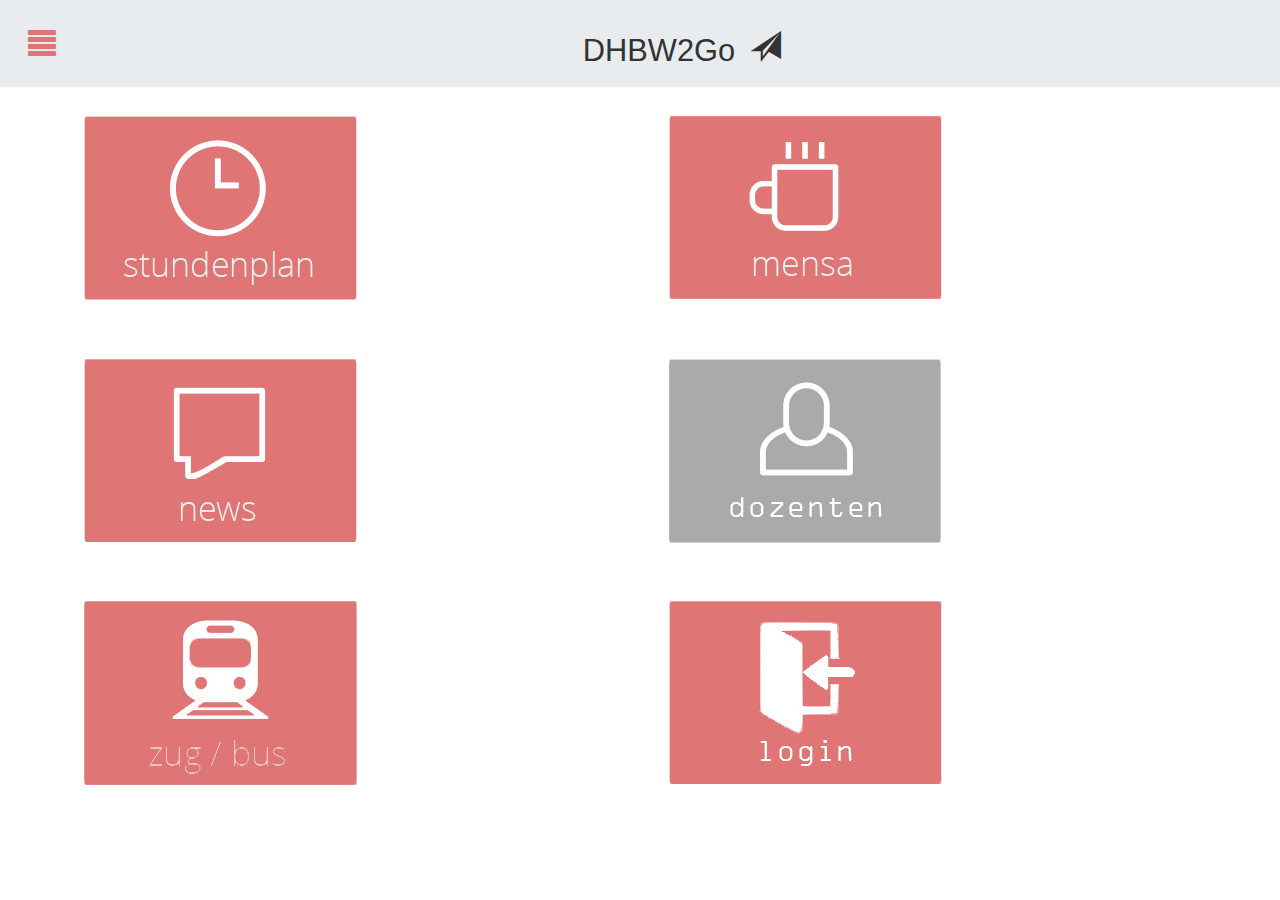
<file: index.html>
<!DOCTYPE HTML>
<html>
<head>
<meta charset="utf-8" />
<meta name="format-detection" content="telephone=no" />
<!-- WARNING: for iOS 7, remove the width=device-width and height=device-height attributes. See https://issues.apache.org/jira/browse/CB-4323 -->
<meta name="viewport" content="user-scalable=no, initial-scale=1, maximum-scale=1, minimum-scale=1, target-densitydpi=device-dpi" />
<!-- Unser Stylesheet -->
<link rel="stylesheet" type="text/css" href="css/style.css" />
<!-- Bootstrap CSS, teils modifiziert -->
<link href="bootstrap/css/bootstrap.min.css" rel="stylesheet">
<link href="bootstrap/css/bootstrap-responsive.css" rel="stylesheet">
<!-- Cordova Framework -->
<script type="text/javascript" src="js/cordova.js"></script>
<!-- JQuery Framework -->
<script type="text/javascript" src="http://ajax.googleapis.com/ajax/libs/jquery/1.8.2/jquery.min.js"></script>
<!-- Datenbank-Framework -->
<script src="js/parse-1.1.2.min.js"></script>
<!-- Unser eigenes JavaScript -->
<script src="js/index.js"></script>
<!-- PUSH MENU Dateien -->
<link rel="stylesheet" type="text/css" href="push/css/component.css" />
<script src="push/js/modernizr.custom.js"></script>
<title>DHBW2Go</title>
</head>
<!-- User eingeloggt? Wenn nein, zeige "Login required" Felder und ein Login-Icon. Wenn ja, erlaube Zugang und zeige Profil Icon -->
<body onload="inoutauto()">
<!--- PUSH  -->
<div class="cbp-spmenu-push">
  <nav class="cbp-spmenu cbp-spmenu-vertical cbp-spmenu-left" id="cbp-spmenu-s1">
    <h3>
      <button id="hideLeftPush"><span class="glyphicon glyphicon-align-justify"></span></button>
      Sidebar</h3>
    <a href="index.html">Home</a> <a href="calender.html">Studenplan</a> <a href="mensa.html">Mensa</a> <a href="news.html">News</a> <a href="dozenten.html">Dozenten</a> <a onclick="window.open('http://mobile.bahn.de/bin/mobil/query.exe/dox?country=DEU&rt=1&use_realtime_filter=1&webview=&searchMode=NORMAL&sotRequest=1', '_blank', 'location=yes');">Zug/Bus</a></nav>
  <div id="container">
    <div class="main">
      <section>
        <button id="showLeftPush"><span class="glyphicon glyphicon-align-justify"></span></button>
        <p class="dhlabel">DHBW2Go<span style="padding-left:15px" class="glyphicon glyphicon-send"></span></p>
      </section>
    </div>
  </div>
</div>
</div>
<script src="push/js/hammer.js"></script> 
<script src="push/js/classie.js"></script> 
<!--- PUSH  ENDE  -->
<div class="container">
  <article id="metroNav">
    <div class="line">
      <div class="left"><a href="calender.html"><img class="metroImg" src="img/stundenplan.jpg" alt="Stundenplan"/></a></div>
      <div class="right"><a href="mensa.html"><img class="metroImg" src="img/mensa.jpg" alt="Mensa"/></a></div>
    </div>
    <div class="line">
      <div class="left"><a href="news.html"><img class="metroImg" src="img/news.jpg" alt="News"/></a></div>
      <div class="right"><a class="loginr" onclick="alert('Login reguired')" href=""><img id="dozenten" class="metroImg" src="img/dozentenLog.jpg" alt="Dozent"/></a></div>
    </div>
    <div class="line">
    <!-- In APP Browser für die DB App -->
      <div class="left"><a onclick="window.open('http://mobile.bahn.de/bin/mobil/query.exe/dox?country=DEU&rt=1&use_realtime_filter=1&webview=&searchMode=NORMAL&sotRequest=1', '_blank', 'location=yes');"><img class="metroImg" src="img/zug.jpg" alt="Dozent"/></a></div>
      <div class="right"><a id="ina" href=""><img id="in" class="metroImg" src="img/login.jpg" alt="Logout"/></a></div>
    </div>
  </article>
</div>
</body>
</html>
</file>
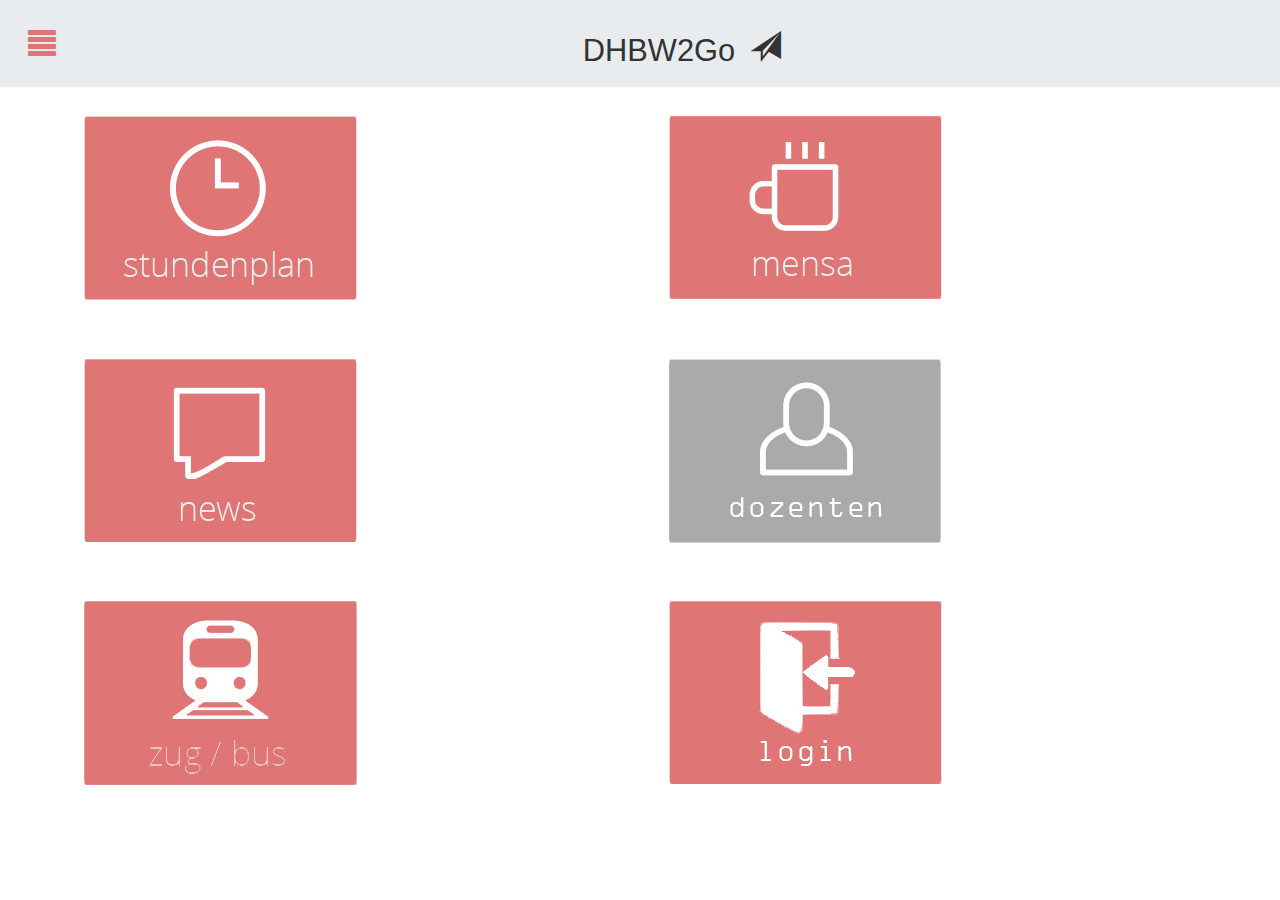
<file: www/index.html>
<!DOCTYPE HTML> 
<html> 
    <head>
        <meta charset="utf-8" />
        <meta name="format-detection" content="telephone=no" />
        <!-- WARNING: for iOS 7, remove the width=device-width and height=device-height attributes. See https://issues.apache.org/jira/browse/CB-4323 -->
        <meta name="viewport" content="user-scalable=no, initial-scale=1, maximum-scale=1, minimum-scale=1, target-densitydpi=device-dpi" />
        <link rel="stylesheet" type="text/css" href="css/style.css" />
    	<link href="bootstrap/css/bootstrap.min.css" rel="stylesheet">
		<link href="bootstrap/css/bootstrap-responsive.css" rel="stylesheet">
    	
    	<script type="text/javascript" src="js/cordova.js"></script>
    	<script type="text/javascript" src="http://ajax.googleapis.com/ajax/libs/jquery/1.8.2/jquery.min.js"></script>
    	<script src="js/parse-1.1.2.min.js"></script>
    	<script src="js/index.js"></script>
        
<link rel="stylesheet" type="text/css" href="push/css/component.css" />
<script src="push/js/modernizr.custom.js"></script>
        <title>DHBW2Go</title>
    </head>
    <body onload="inoutauto()">
       <!--- PUSH  -->
<div class="cbp-spmenu-push">
   <nav class="cbp-spmenu cbp-spmenu-vertical cbp-spmenu-left" id="cbp-spmenu-s1">
    <h3>
      <button id="hideLeftPush"><span class="glyphicon glyphicon-align-justify"></span></button>
      Sidebar</h3>
    <a href="index.html">Home</a> <a href="calender.html">Studenplan</a> <a href="mensa.html">Mensa</a> <a href="news.html">News</a> <a href="dozenten.html">Dozenten</a> <a onclick="window.open('http://mobile.bahn.de/bin/mobil/query.exe/dox?country=DEU&rt=1&use_realtime_filter=1&webview=&searchMode=NORMAL&sotRequest=1', '_blank', 'location=yes');">Zug/Bus</a></nav>
  <div id="container">
    <div class="main">
      <section>
        <button id="showLeftPush"><span class="glyphicon glyphicon-align-justify"></span></button>
        <p class="dhlabel">DHBW2Go<span style="padding-left:15px" class="glyphicon glyphicon-send"></span></p>
      </section>
    </div>
  </div>
</div>
</div>
<script src="push/js/hammer.js"></script> 
<script src="push/js/classie.js"></script> 
<!--- PUSH  ENDE  -->
	<div class="container">	
		<article id="metroNav">
		<div class="line">
			<div class="left"><a href="calender.html"><img class="metroImg" src="img/stundenplan.jpg" alt="Stundenplan"/></a></div>
			<div class="right"><a href="mensa.html"><img class="metroImg" src="img/mensa.jpg" alt="Mensa"/></a></div>
		</div>
		<div class="line">
			<div class="left"><a href="news.html"><img class="metroImg" src="img/news.jpg" alt="News"/></a></div>
			<div class="right"><a class="loginr" onclick="alert('Login reguired')" href=""><img id="dozenten" class="metroImg" src="img/dozentenLog.jpg" alt="Dozent"/></a></div>           
		</div>
		<div class="line">
         <div class="left"><a onclick="window.open('http://mobile.bahn.de/bin/mobil/query.exe/dox?country=DEU&rt=1&use_realtime_filter=1&webview=&searchMode=NORMAL&sotRequest=1', '_blank', 'location=yes');"><img class="metroImg" src="img/zug.jpg" alt="Dozent"/></a></div>		
			<div class="right"><a id="ina" href=""><img id="in" class="metroImg" src="img/login.jpg" alt="Logout"/></a></div>
		</div>
		</article>
	</div>
</body> 
</html>
</file>
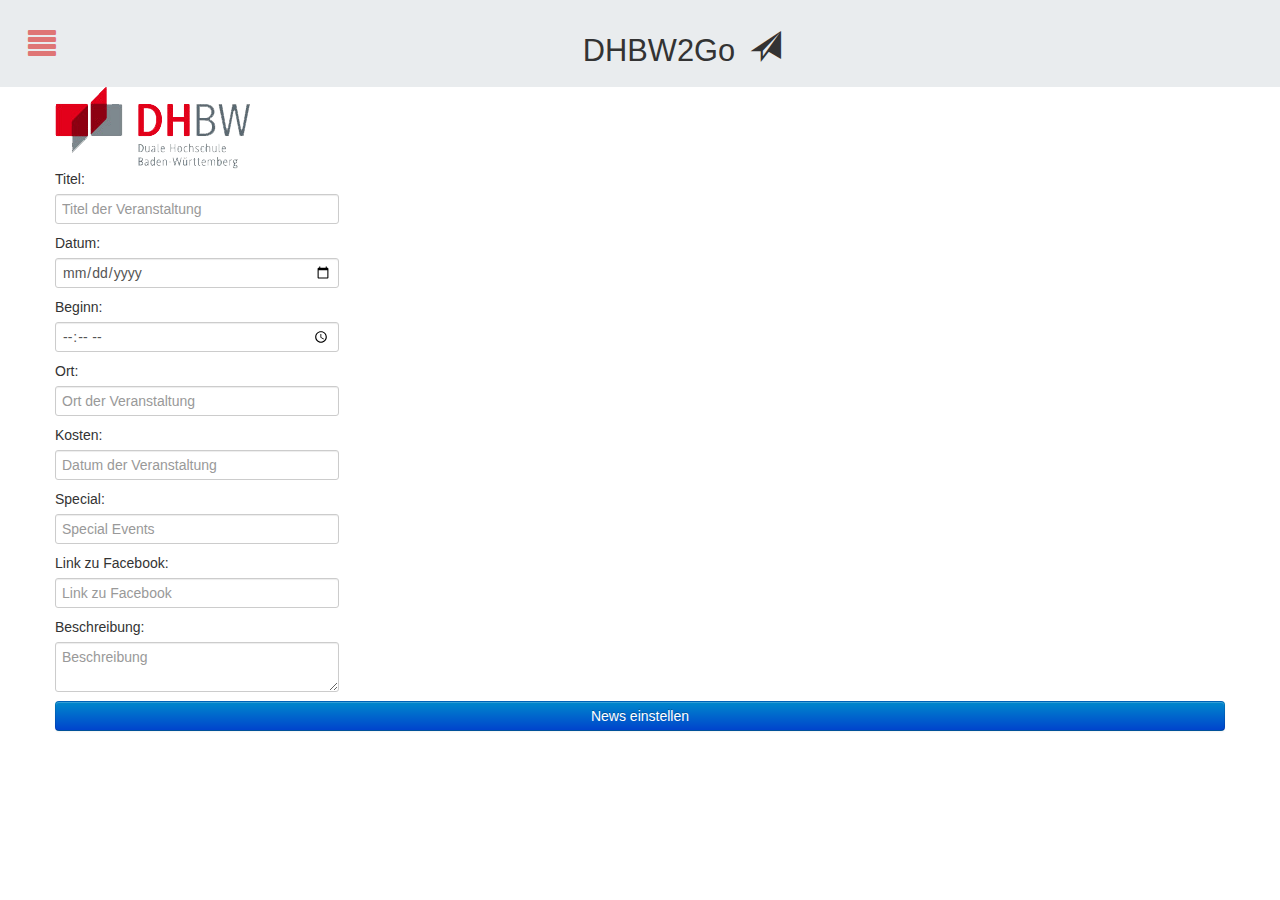
<file: addNews.html>
<!DOCTYPE html>
<html>
<head>
<meta charset="utf-8" />
<meta name="format-detection" content="telephone=no" />
<meta name="viewport" content="user-scalable=no, initial-scale=1, maximum-scale=1, minimum-scale=1, target-densitydpi=device-dpi" />
<link rel="stylesheet" type="text/css" href="css/style.css" />
<link href="bootstrap/css/bootstrap.min.css" rel="stylesheet">
<link href="bootstrap/css/bootstrap-responsive.css" rel="stylesheet">
<script type="text/javascript" src="js/cordova.js"></script>
<script type="text/javascript" src="http://ajax.googleapis.com/ajax/libs/jquery/1.8.2/jquery.min.js"></script>
<script src="js/parse-1.1.2.min.js"></script>
<script src="js/index.js"></script>
<link rel="stylesheet" type="text/css" href="push/css/component.css" />
<script src="push/js/modernizr.custom.js"></script>
<title>DHBW2Go</title>
</head>
<body>
<!--- PUSH  -->
<div class="cbp-spmenu-push">
  <nav class="cbp-spmenu cbp-spmenu-vertical cbp-spmenu-left" id="cbp-spmenu-s1">
    <h3>
      <button id="hideLeftPush"><span class="glyphicon glyphicon-align-justify"></span></button>
      Sidebar</h3>
    <a href="index.html">Home</a> <a href="calender.html">Studenplan</a> <a href="mensa.html">Mensa</a> <a href="news.html">News</a> <a href="dozenten.html">Dozenten</a> <a onclick="window.open('http://mobile.bahn.de/bin/mobil/query.exe/dox?country=DEU&rt=1&use_realtime_filter=1&webview=&searchMode=NORMAL&sotRequest=1', '_blank', 'location=yes');">Zug/Bus</a></nav>
  <div id="container">
    <div class="main">
      <section>
        <button id="showLeftPush"><span class="glyphicon glyphicon-align-justify"></span></button>
        <p class="dhlabel">DHBW2Go<span style="padding-left:15px" class="glyphicon glyphicon-send"></span></p>
      </section>
    </div>
  </div>
</div>
</div>
<script src="push/js/hammer.js"></script> 
<script src="push/js/classie.js"></script> 
<!--- PUSH  ENDE  -->
<div class="container"> <img src="img/dhbwlogo.png" title="DHBWLogo">
  <form id="newsForm">
    <label for="header">Titel:</label>
    <input type="text" id="header" class="input-xlarge" placeholder="Titel der Veranstaltung">
    <label for="date">Datum:</label>
    <input type="date" id="date" class="input-xlarge" placeholder="Datum der Veranstaltung">
    <label for="uhr">Beginn:</label>
    <input type="time" id="uhr" class="input-xlarge" placeholder="Beginn der Veranstaltung">
    <label for="ort">Ort:</label>
    <input type="text" id="ort" class="input-xlarge" placeholder="Ort der Veranstaltung">
    <label for="price">Kosten:</label>
    <input type="text" id="price" class="input-xlarge" placeholder="Datum der Veranstaltung">
    <label for="special">Special:</label>
    <input type="text" id="special" class="input-xlarge" placeholder="Special Events">
    <label for="linktofb">Link zu Facebook:</label>
    <input type="text" id="linktofb" class="input-xlarge" placeholder="Link zu Facebook">
    <label for="beschreibung">Beschreibung:</label>
    <textarea type="text" id="beschreibung" class="input-xlarge" placeholder="Beschreibung"></textarea>
    <input type="submit" class="btn btn-block btn-primary" value="News einstellen" id="newsBtn">
  </form>
</div>
<script src="bootstrap/js/bootstrap.min.js"></script>
</body>
</html>
</file>
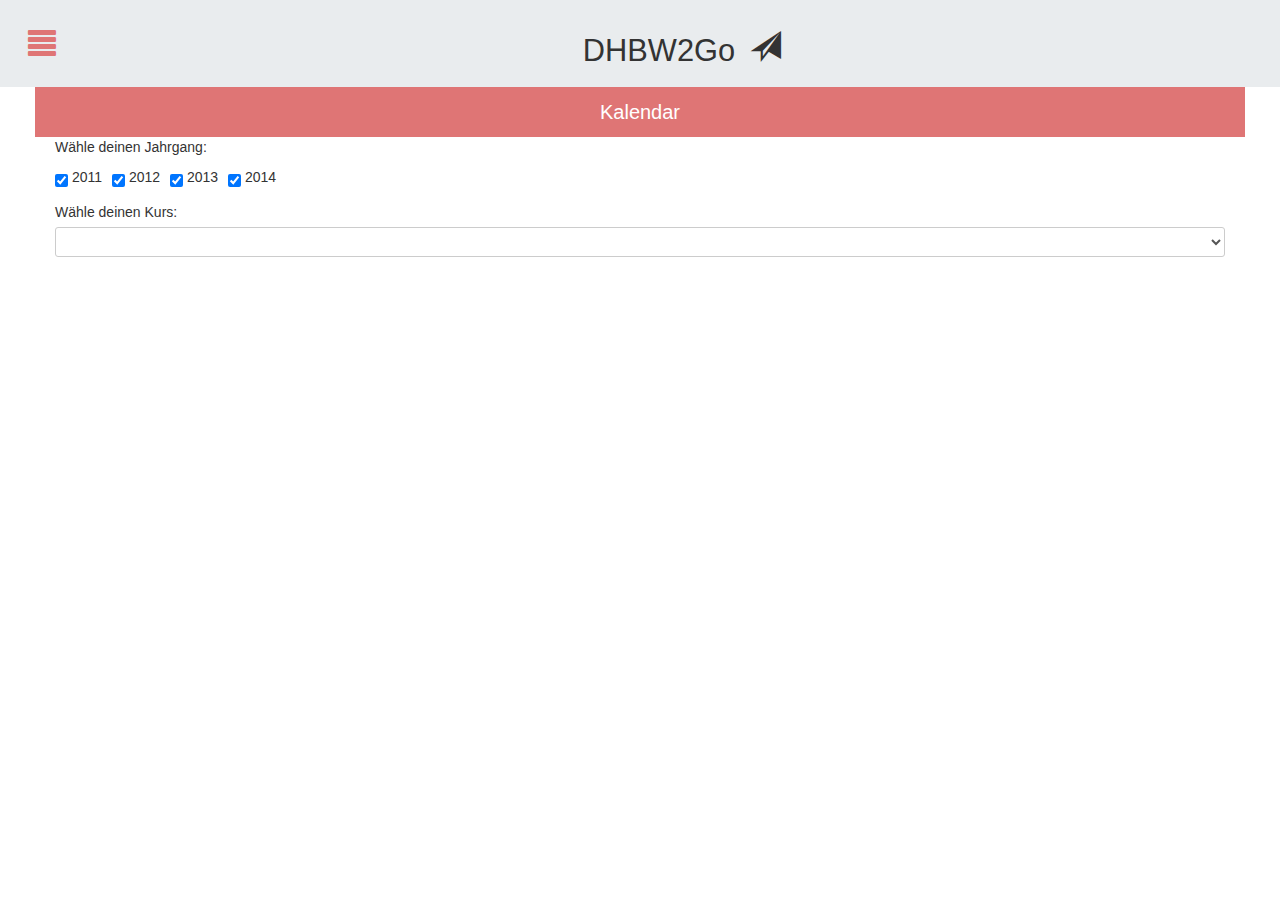
<file: calender.html>
<!DOCTYPE html>
<html>
<head>
<meta charset="utf-8" />
<meta name="format-detection" content="telephone=no" />
<!-- WARNING: for iOS 7, remove the width=device-width and height=device-height attributes. See https://issues.apache.org/jira/browse/CB-4323 -->
<meta name="viewport" content="user-scalable=no, initial-scale=1, maximum-scale=1, minimum-scale=1, target-densitydpi=device-dpi" />
<link rel="stylesheet" type="text/css" href="css/style.css" />
<link href="bootstrap/css/bootstrap.min.css" rel="stylesheet">
<link href="bootstrap/css/bootstrap-responsive.css" rel="stylesheet">
<script type="text/javascript" src="http://ajax.googleapis.com/ajax/libs/jquery/1.8.2/jquery.min.js"></script>
<script src="js/jquery.icalendar.js"></script>
<script src="js/parse-1.1.2.min.js"></script>
<script src="js/index.js"></script>
<script type="text/javascript" src="js/cordova.js"></script>
<script type="text/javascript" src="js/splash.js"></script>
<link rel="stylesheet" type="text/css" href="push/css/component.css" />
<script src="push/js/modernizr.custom.js"></script>
<title>DHBW2Go</title>
</head>
<!-- Lade direkt den zu letzt angesehen Kalender -->
<body onload="getCal()">
<!--- PUSH  -->
<div class="cbp-spmenu-push">
  <nav class="cbp-spmenu cbp-spmenu-vertical cbp-spmenu-left" id="cbp-spmenu-s1">
    <h3>
      <button id="hideLeftPush"><span class="glyphicon glyphicon-align-justify"></span></button>
      Sidebar</h3>
    <a href="index.html">Home</a> <a href="calender.html">Studenplan</a> <a href="mensa.html">Mensa</a> <a href="news.html">News</a> <a href="dozenten.html">Dozenten</a> <a onclick="window.open('http://mobile.bahn.de/bin/mobil/query.exe/dox?country=DEU&rt=1&use_realtime_filter=1&webview=&searchMode=NORMAL&sotRequest=1', '_blank', 'location=yes');">Zug/Bus</a></nav>
  <div id="container">
    <div class="main">
      <section>
        <button id="showLeftPush"><span class="glyphicon glyphicon-align-justify"></span></button>
        <p class="dhlabel">DHBW2Go<span style="padding-left:15px" class="glyphicon glyphicon-send"></span></p>
      </section>
    </div>
  </div>
</div>
</div>
<script src="push/js/hammer.js"></script> 
<script src="push/js/classie.js"></script> 
<!--- PUSH  ENDE  -->

<div class="container"> 
  <!-- divout dient zum Einlesen des Kalenders - wird aber nur als Platzhalter verwendet, daher auch nicht angezeigt -->
  <div id="divout" style="display:none"></div>
  <div id="calH">Kalendar</div>
  <div>
    <p>Wähle deinen Jahrgang:</p>
    <label class="JCheckBox">
      <input id="11" class="selCal" type="checkbox" onclick="showSelectCal(1)" value="11" checked>
      2011 </label>
    <label class="JCheckBox">
      <input id="12" class="selCal" type="checkbox" onclick="showSelectCal(1)" value="12" checked>
      2012 </label>
    <label class="JCheckBox">
      <input id="13" class="selCal" type="checkbox" onclick="showSelectCal(1)" value="13" checked>
      2013 </label>
    <label class="JCheckBox">
      <input id="14" class="selCal" type="checkbox" onclick="showSelectCal(1)" value="14" checked>
      2014 </label>
    <p style="clear:both"></p>
    <label for="kurs">Wähle deinen Kurs:</label>
    <select name="x" id="kurs" class="span12">
    </select>
    <br>
    <br>
    <br>
  </div>
  <div id="calInhalt">
    <div id="showMonth"></div>
    <div id="CalConent">
      <div id="Jan" class="CalConents"></div>
      <div id="Feb" class="CalConents"></div>
      <div id="Mar" class="CalConents"></div>
      <div id="Apr" class="CalConents"></div>
      <div id="May" class="CalConents"></div>
      <div id="Jun" class="CalConents"></div>
      <div id="Jul" class="CalConents"></div>
      <div id="Aug" class="CalConents"></div>
      <div id="Sep" class="CalConents"></div>
      <div id="Oct" class="CalConents"></div>
      <div id="Nov" class="CalConents"></div>
      <div id="Dec" class="CalConents"></div>
    </div>
    <div id="cal-footer">
    <!-- Mögliche Monate zur Auswahl, nur die werde angezeigt, die Events beinhalten -->
      <div id="calNav" class="span12">
        <input class="chooseMonth btn sample btn-lg btn-sample" id="M0" type="button" onclick="showCal('Jan','0');" class="btn sample btn-lg btn-sample" value="Januar">
        </input>
        <input class="chooseMonth btn sample btn-lg btn-sample" id="M1" type="button" onclick="showCal('Feb','1');" class="btn sample btn-lg btn-sample" value="Februar">
        </input>
        <input class="chooseMonth btn sample btn-lg btn-sample" id="M2" type="button" onclick="showCal('Mar','2');" class="btn sample btn-lg btn-sample" value="M&auml;rz">
        </input>
        <input class="chooseMonth btn sample btn-lg btn-sample" id="M3" type="button" onclick="showCal('Apr','3');" class="btn sample btn-lg btn-sample" value="April">
        </input>
        <input class="chooseMonth btn sample btn-lg btn-sample" id="M4" type="button" onclick="showCal('May','4');" class="btn sample btn-lg btn-sample" value="Mai">
        </input>
        <input class="chooseMonth btn sample btn-lg btn-sample" id="M5" type="button" onclick="showCal('Jun','5');" class="btn sample btn-lg btn-sample" value="Juni">
        </input>
        <input class="chooseMonth btn sample btn-lg btn-sample" id="M6" type="button" onclick="showCal('Jul','6');" class="btn sample btn-lg btn-sample" value="Juli">
        </input>
        <input class="chooseMonth btn sample btn-lg btn-sample" id="M7" type="button" onclick="showCal('Aug','7');" class="btn sample btn-lg btn-sample" value="August">
        </input>
        <input class="chooseMonth btn sample btn-lg btn-sample" id="M8" type="button" onclick="showCal('Sep','8');" class="btn sample btn-lg btn-sample" value="September">
        </input>
        <input class="chooseMonth btn sample btn-lg btn-sample" id="M9" type="button" onclick="showCal('Oct','9');" class="btn sample btn-lg btn-sample" value="Oktober">
        </input>
        <input class="chooseMonth btn sample btn-lg btn-sample" id="M10" type="button" onclick="showCal('Nov','10');" class="btn sample btn-lg btn-sample" value="November">
        </input>
        <input class="chooseMonth btn sample btn-lg btn-sample" id="M11" type="button" onclick="showCal('Dec','11');" class="btn sample btn-lg btn-sample" value="Dezember">
        </input>
        <label>
          <input id="vte" type="checkbox" />
          vergangene Termine einblenden</label>
      </div>
    </div>
    <script>

var sel = document.getElementById('kurs');

sel.onchange = function(){
	var kal = $("#kurs option:selected").val();
	choosedCal(kal);
	saveCal(kal);
}


$("#vte").on("change",function(){
	var x;
	if(this.checked){
		x = "block";
	}
	else{
		x = "none";	
	}
	var divs = document.getElementsByClassName('event');
	for(var j = 0; j <divs.length; j++){
		if(divs[j].getAttribute("value") == "nv"){
			divs[j].style.display = x;	
		}
	}
	
	
});
		  /*
		  var startDate = new Date("September 24, 2014 13:00:00");
		  var endDate = new Date("September 24, 2014 14:30:00");
		  var title = "My nice event";
		  var location = "";
		  var notes = "Some notes about this event.";
		  var success = function(message) { alert("Success: " + JSON.stringify(message)); };
		  var error = function(message) { alert("Error: " + message); };
		
		  window.plugins.calendar.createEvent(title,"",notes,startDate,endDate,success,error);
		*/

		</script> 
  </div>
</div>
<script src="bootstrap/js/bootstrap.min.js"></script>
</div>
</body>
</html>
</file>
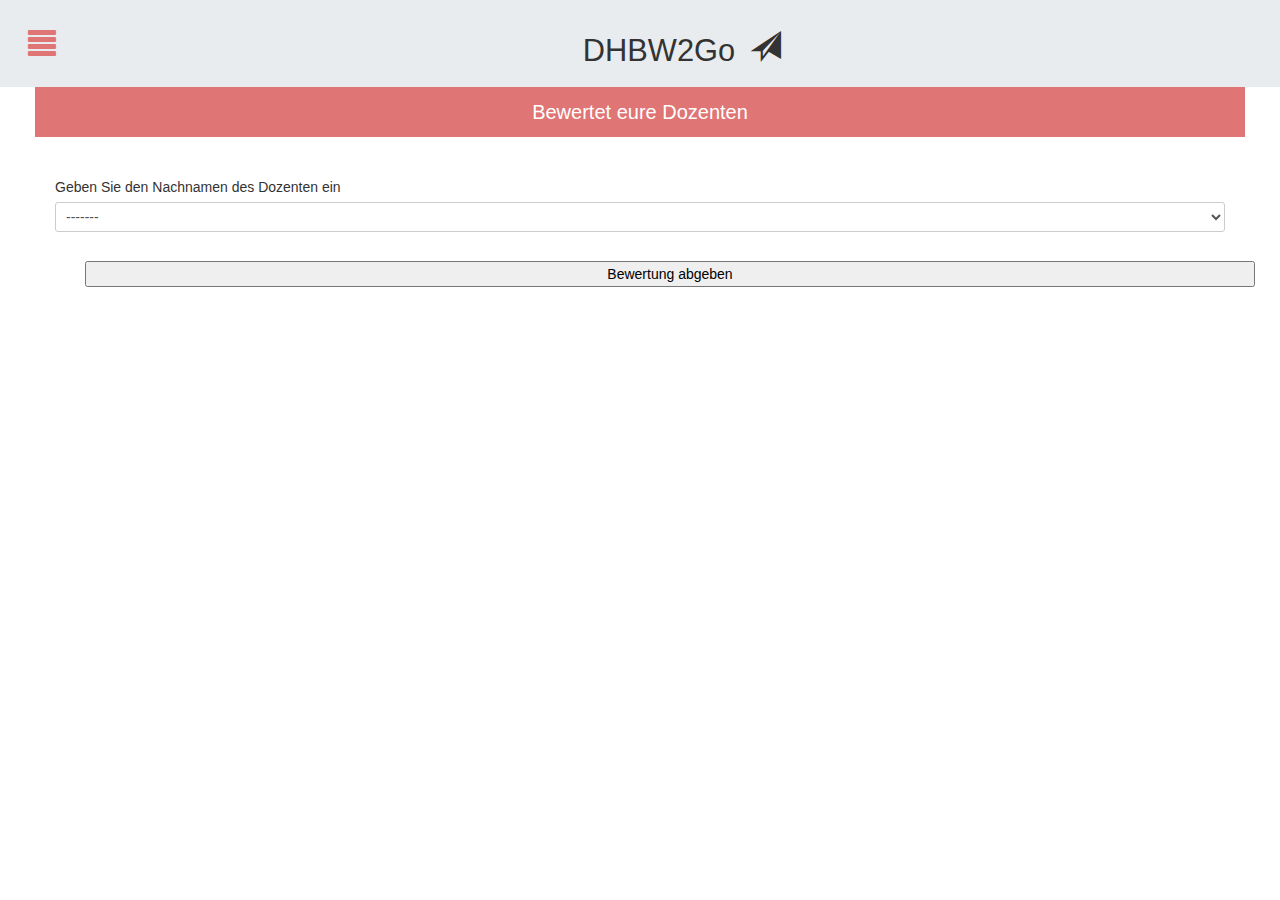
<file: dozenten.html>
<!DOCTYPE HTML>
<html>
<head>
<meta charset="utf-8" />
<meta name="format-detection" content="telephone=no" />
<!-- WARNING: for iOS 7, remove the width=device-width and height=device-height attributes. See https://issues.apache.org/jira/browse/CB-4323 -->
<meta name="viewport" content="user-scalable=no, initial-scale=1, maximum-scale=1, minimum-scale=1, target-densitydpi=device-dpi" />
<link rel="stylesheet" type="text/css" href="css/style.css" />
<link href="bootstrap/css/bootstrap.min.css" rel="stylesheet">
<link href="bootstrap/css/bootstrap-responsive.css" rel="stylesheet">
<script type="text/javascript" src="js/cordova.js"></script>
<script type="text/javascript" src="http://ajax.googleapis.com/ajax/libs/jquery/1.8.2/jquery.min.js"></script>
<script src="js/parse-1.1.2.min.js"></script>
<script src="js/index.js"></script>
<link rel="stylesheet" type="text/css" href="push/css/component.css" />
<script src="push/js/modernizr.custom.js"></script>
<title>DHBW2Go</title>
</head>
<body>
<!--- Sidebar Menu -->
<div class="cbp-spmenu-push">
  <nav class="cbp-spmenu cbp-spmenu-vertical cbp-spmenu-left" id="cbp-spmenu-s1">
    <h3>
      <button id="hideLeftPush"><span class="glyphicon glyphicon-align-justify"></span></button>
      Sidebar</h3>
    <a href="index.html">Home</a> <a href="calender.html">Studenplan</a> <a href="mensa.html">Mensa</a> <a href="news.html">News</a> <a href="dozenten.html">Dozenten</a> <a onclick="window.open('http://mobile.bahn.de/bin/mobil/query.exe/dox?country=DEU&rt=1&use_realtime_filter=1&webview=&searchMode=NORMAL&sotRequest=1', '_blank', 'location=yes');">Zug/Bus</a></nav>
  <div id="container">
    <div class="main">
      <section>
        <button id="showLeftPush"><span class="glyphicon glyphicon-align-justify"></span></button>
        <p class="dhlabel">DHBW2Go<span style="padding-left:15px" class="glyphicon glyphicon-send"></span></p>
      </section>
    </div>
  </div>
</div>
</div>
<script src="push/js/hammer.js"></script> 
<script src="push/js/classie.js"></script> 
<!--- PUSH  ENDE  -->
<div class="container">
  <div id="calH">Bewertet eure Dozenten</div>
  <br>
  <br>
  <div id="jquery-live-search-example">
    <form method="post" action="/search/">
      <p>
        <label>Geben Sie den Nachnamen des Dozenten ein</label>
        <select class="myselect span12" id="dozentenSelect">
        </select>
    </form>
  </div>
  <button class="span12" onclick="showNewRate()" value="Bewertung abgeben">Bewertung abgeben</button>
  <br>
  <br>
  <!-- Platzhalter, in den die Inhalte der Bewertung gelegt werden -->
  <div id="showRate"> </div>
  <!-- Um eine neue Bewertung anzulegen, wird aber standardmäßig ausgeblendet und kann eingeblendet werden -->
  <div id="addNew" style="display:none">
    <label for="Nachname">Nachname: </label>
    <input class="span12" type="text" name="Nachname" id="name" />
    <label for="Fach">Fach: </label>
    <label>Wählen Sie den Kurs des Dozenten an</label>
    <select class="myselect span12" id="kurseSelect">
    </select>
    <input type="text" class="span7" id="newKurseSelect" style="display:none; float:left" default="neuen Kurs anlegen" />
    <button class="span4" id="newKurseSelectBut" onclick="newKurse()" style="display:none;float:right" onclick="" value="Kurs anlegen">
    Kurs anlegen
    </button>
    <br>
    <br>
    <label for="Note">erhaltene Note: </label>
    <input class="span12" type="text" name="Note" id="note" />
    <!--<label for="Fairness">Fairness: </label>
    <input class="span12" type="text" name="Fairness" id="fair" />
    <label for="Kompetenz">Kompetenz: </label>
    <input class="span12" type="text" name="Kompetenz" id="fair" />
    <label for="Unterricht">Unterricht/Betreuung: </label>
    <input class="span12" type="text" name="Unterricht" id="unterricht" />
    <label for="Bemerkung">Bemerkung: </label>
    <textarea class="span12" type="text" name="Bemerkung" id="kommentar" ></textarea>-->
    <label for="gesamtbewertung">Gesamtbewertung: </label>
    <div id="Gesamtbewertung"> <span id="star1" class="bstar glyphicon glyphicon-star-empty" onClick="starover(1)" ></span> <span id="star2" class="bstar glyphicon glyphicon-star-empty" onClick="starover(2)" ></span> <span id="star3" class="bstar glyphicon glyphicon-star-empty" onClick="starover(3)" ></span> <span id="star4" class="bstar glyphicon glyphicon-star-empty" onClick="starover(4)" ></span> <span id="star5" class="bstar glyphicon glyphicon-star-empty" onClick="starover(5)" ></span> </div>
    <br>
    <br>
    <button class="span12" onclick="addBew()" value="Absenden">Absenden</button>
  </div>
  <script>
  	var kurse = new Array();
	var ph = 0;
	var dozk = new Array();
	var option = document.createElement("option");
	option.text = "-------";
	option.value = "nothing";
    document.getElementById("dozentenSelect").appendChild(option);
	
 	var dozenten = Parse.Object.extend("Dozenten");
	var query = new Parse.Query(dozenten);
	
	
	query.find({
 	success: function(results) {
    	for (var i = 0; i < results.length; i++) {
			var object = results[i];
			var val = object.get('Nachname');
			var option = document.createElement("option");
			option.text = val;
			option.value = object.id;
      		document.getElementById("dozentenSelect").appendChild(option);
    	}
  	},
  	error: function(error) {
  	}
	});
	$(document).ready(function() {	
		$("#dozentenSelect").change(function(){getDozB()});	
		
		
		
});
// Wenn etwas eingegeben wurde, überprüfe auf Richtigkeit	
	$('#note').change(function(){
		var grade = $('#note').val();
		if(	grade >= 1 && grade <= 5){
		}
		else{ alert("Bitte geben Sie eine realistische Note(1-5) ein.");}
	});
	$("#kurseSelect").change(function(){
		if($("#kurseSelect :selected").val() == "add"){
			document.getElementById('newKurseSelect').style.display = "block";
			document.getElementById('newKurseSelectBut').style.display = "block";	
		}
	});
		$("#kurseSelect").click(function(){
		if($("#kurseSelect :selected").val() == "add"){
			document.getElementById('newKurseSelect').style.display = "block";
			document.getElementById('newKurseSelectBut').style.display = "block";	
		}
	});
	
 </script> 
</div>
</body>
</html>
</file>
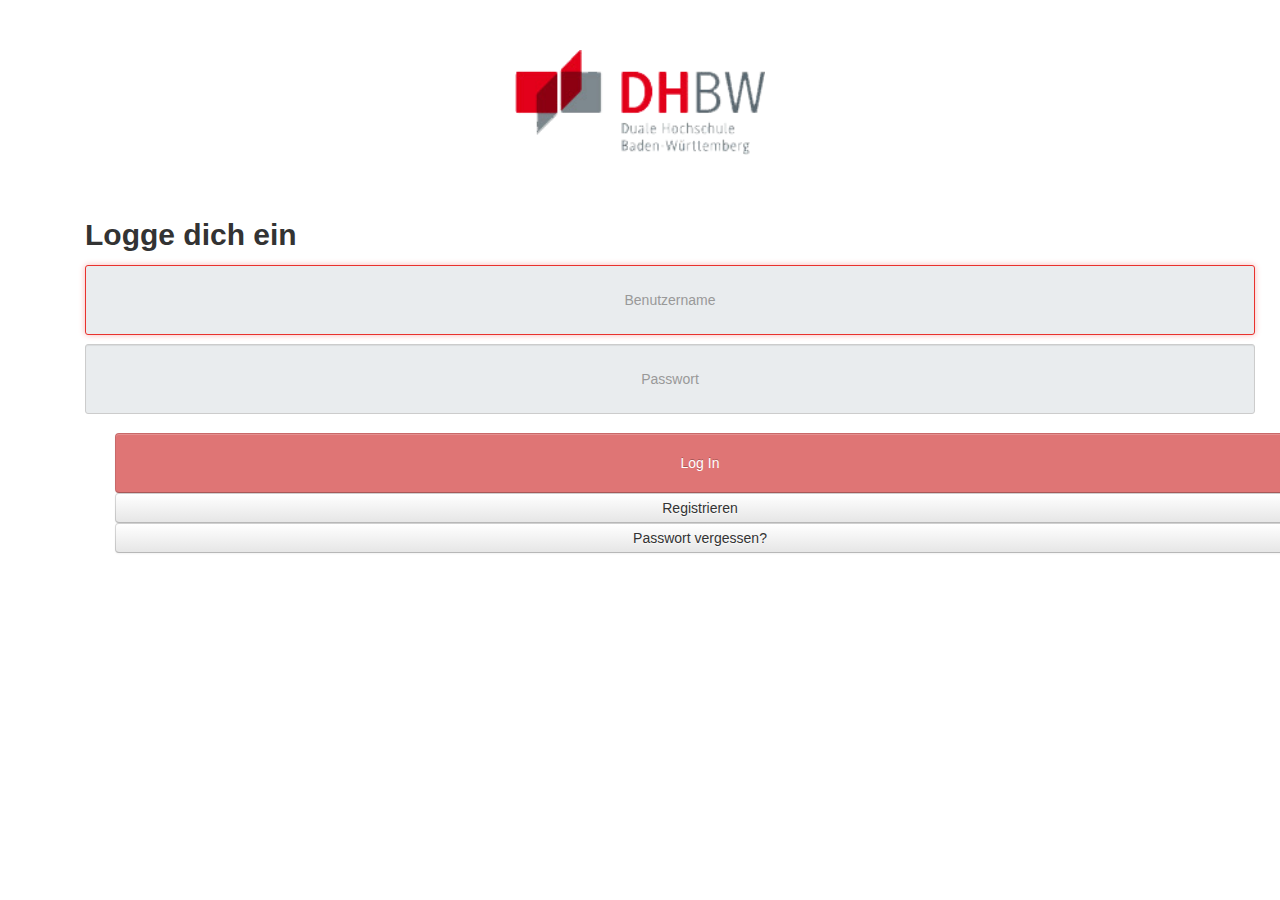
<file: login.html>
<!DOCTYPE html>
<html>
<head>
<meta charset="utf-8" />
<meta name="format-detection" content="telephone=no" />
<meta name="viewport" content="user-scalable=no, initial-scale=1, maximum-scale=1, minimum-scale=1, target-densitydpi=device-dpi" />
<link rel="stylesheet" type="text/css" href="css/style.css" />
<link href="bootstrap/css/bootstrap.min.css" rel="stylesheet">
<link href="bootstrap/css/bootstrap-responsive.css" rel="stylesheet">
<script type="text/javascript" src="js/cordova.js"></script>
<script type="text/javascript" src="js/cordova_plugins.js"></script>
<script type="text/javascript" src="http://ajax.googleapis.com/ajax/libs/jquery/1.8.2/jquery.min.js"></script>
<script src="js/parse-1.1.2.min.js"></script>
<script src="js/index.js"></script>
<title>DHBW2Go</title>
</head>

<body id="index">
<div class="container">
  <p class="logoP"> <img src="img/dhbwlogo.png" class="logo" title="DHBWLogo"> </p>
  <form class="form-signin span12" id="loginForm">
    <h2 class="form-signin-heading">Logge dich ein</h2>
    <input type="text" id="user" autofocus required class="form-control span12" placeholder="Benutzername">
    <input type="password" id="password" required class="form-control span12" placeholder="Passwort">
    <button type="submit" class="btn btn-lg btn-primary span12" id="loginBtn">Log In</button>
    <br>
    <br>
    <button type="button" onclick="document.location.href='register.html'" class="btn btn-sucess span12">Registrieren</button><br><br>
    <button type="button" onclick="forgetPw()" class="btn btn-sucess span12">Passwort vergessen?</button>
  </form>
  <div id="loginstatus"></div>
</div>
<script src="bootstrap/js/bootstrap.min.js"></script>
</body>
</html>
</file>
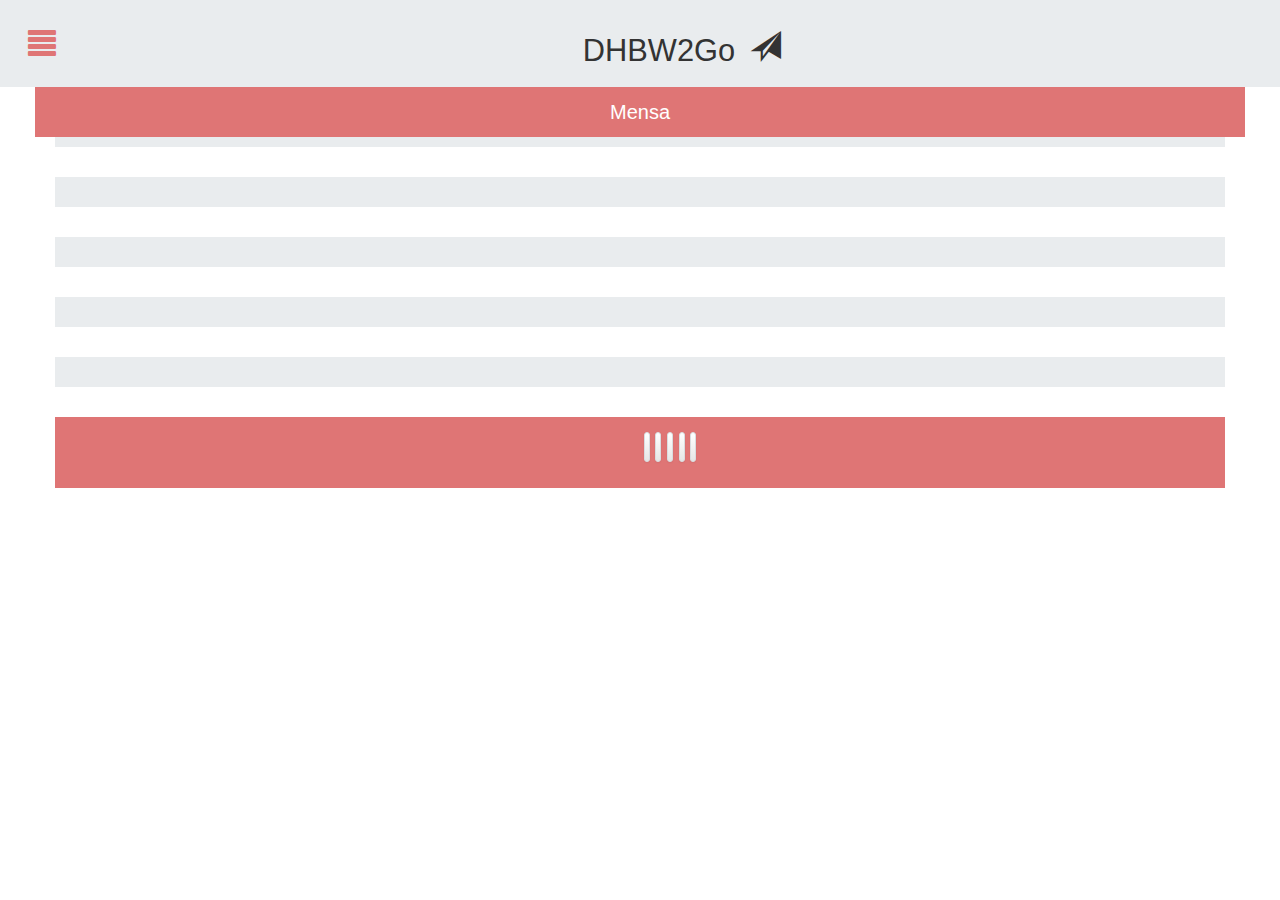
<file: mensa.html>
<!DOCTYPE html>
<html>
<head>
<meta charset="utf-8" />
<meta name="format-detection" content="telephone=no" />
<!-- WARNING: for iOS 7, remove the width=device-width and height=device-height attributes. See https://issues.apache.org/jira/browse/CB-4323 -->
<meta name="viewport" content="user-scalable=no, initial-scale=1, maximum-scale=1, minimum-scale=1, target-densitydpi=device-dpi" />
<link rel="stylesheet" href="css/style.css" />
<link href="bootstrap/css/bootstrap.min.css" rel="stylesheet">
<link href="bootstrap/css/bootstrap-responsive.css" rel="stylesheet">
<script type="text/javascript" src="js/cordova.js"></script>
<script type="text/javascript" src="http://ajax.googleapis.com/ajax/libs/jquery/1.8.2/jquery.min.js"></script>
<script src="js/parse-1.1.2.min.js"></script>
<script src="js/index.js"></script>
<script src="js/csv.js"></script>
<script src="js/jquery.jsonp-2.3.0.min.js"></script>
<link rel="stylesheet" type="text/css" href="push/css/component.css" />
<script src="push/js/modernizr.custom.js"></script>
<title>DHBW2Go</title>
</head>
<body>
<!--- PUSH  -->
<div class="cbp-spmenu-push">
  <nav class="cbp-spmenu cbp-spmenu-vertical cbp-spmenu-left" id="cbp-spmenu-s1">
    <h3>
      <button id="hideLeftPush"><span class="glyphicon glyphicon-align-justify"></span></button>
      Sidebar</h3>
    <a href="index.html">Home</a> <a href="calender.html">Studenplan</a> <a href="mensa.html">Mensa</a> <a href="news.html">News</a> <a href="dozenten.html">Dozenten</a> <a onclick="window.open('http://mobile.bahn.de/bin/mobil/query.exe/dox?country=DEU&rt=1&use_realtime_filter=1&webview=&searchMode=NORMAL&sotRequest=1', '_blank', 'location=yes');">Zug/Bus</a></nav>
  <div id="container">
    <div class="main">
      <section>
        <button id="showLeftPush"><span class="glyphicon glyphicon-align-justify"></span></button>
        <p class="dhlabel">DHBW2Go<span style="padding-left:15px" class="glyphicon glyphicon-send"></span></p>
      </section>
    </div>
  </div>
</div>
</div>
<script src="push/js/hammer.js"></script> 
<script src="push/js/classie.js"></script> 
<!--- PUSH  ENDE  -->
<div class="container">
  <div id="mensaH">Mensa</div>
  <div id="showDay"></div>
  <!-- Platzhalter für den Mensa Speiseplan, hier werden die Menüs reingeladen. Statisch angelegt, da dies immer gleich sein wird. Kann aber auch per JS umgesetzt werden (Wie z.B. beim Kalender). Ist aber Ressourcen-Lastig, daher so -->
  <div id="inhalt">
    <div>
      <h5 class="headline-menu" id="headM0"></h5>
      <p class="price-menu"id="priceM0"></p>
      <div class="description-menu"id="contentM0"></div>
    </div>
    <div class="gray">
      <h5 class="headline-menu" id="headM1"></h5>
      <p class="price-menu"id="priceM1"></p>
      <div class="description-menu"id="contentM1"></div>
    </div>
    <div>
      <h5 class="headline-menu" id="headM2"></h5>
      <p class="price-menu"id="priceM2"></p>
      <div class="description-menu"id="contentM2"></div>
    </div>
    <div class="gray">
      <h5 class="headline-menu" id="headM3"></h5>
      <p class="price-menu"id="priceM3"></p>
      <div class="description-menu"id="contentM3"></div>
    </div>
    <div>
      <h5 class="headline-menu" id="headM4"></h5>
      <p class="price-menu"id="priceM4"></p>
      <div class="description-menu"id="contentM4"></div>
    </div>
    <div class="gray">
      <h5 class="headline-menu" id="headM5"></h5>
      <p class="price-menu"id="priceM5"></p>
      <div class="description-menu"id="contentM5"></div>
    </div>
    <div>
      <h5 class="headline-menu" id="headM6"></h5>
      <p class="price-menu"id="priceM6"></p>
      <div class="description-menu"id="contentM6"></div>
    </div>
    <div class="gray">
      <h5 class="headline-menu" id="headM7"></h5>
      <p class="price-menu"id="priceM7"></p>
      <div class="description-menu"id="contentM7"></div>
    </div>
    <div>
      <h5 class="headline-menu" id="headM8"></h5>
      <p class="price-menu"id="priceM8"></p>
      <div class="description-menu"id="contentM8"></div>
    </div>
  </div>
  <div id="mensa-footer">
    <div id="mensaNav" class="span12">
      <input id="T0" type="button" onclick="showMensa(this.id);" class="btn sample btn-lg btn-sample">
      </input>
      <input id="T1" type="button" onclick="showMensa(this.id);" class="btn sample btn-lg btn-sample">
      </input>
      <input id="T2" type="button" onclick="showMensa(this.id);" class="btn sample btn-lg btn-sample">
      </input>
      <input id="T3" type="button" onclick="showMensa(this.id);" class="btn sample btn-lg btn-sample">
      </input>
      <input id="T4" type="button" onclick="showMensa(this.id);" class="btn sample btn-lg btn-sample">
      </input>
    </div>
  </div>
  <!-- Lädt die entsprechende Mensa.csv der aktuellen KW herunter und bereitet diese auf --> 
  <script>
		
		var baseUrl = "http://www.dhbw-loerrach.de/fileadmin/pubdocs/";
		var url = baseUrl+'KW_'+KalenderWoche()+'.csv';
		var day1;	
		var day2;	
		var day3;	
		var day4;	
		var day5;	
		var salat;
		   $.ajax({
                type: 'GET',
                url: url,
                dataType: 'text',
                success: function (csvAsString) {
				csvAsArray=csvAsString.csvToArray({ fSep:';', trim:true });
				var wdays = csvAsArray[1];
				var days = csvAsArray[2];
				var suppe = csvAsArray[3];	
				var suppePreis = csvAsArray[4];	
				var ofen = csvAsArray[5];	
				var ofenPreis = csvAsArray[6];	
				var trad= csvAsArray[7];	
				var tradPreis = csvAsArray[8];
				var wok = csvAsArray[9];			
				var wokPreis = csvAsArray[10];			
				var veg = csvAsArray[11];			
				var vegPreis = csvAsArray[12];					
				var gem = csvAsArray[13];			
				var gemPreis = csvAsArray[14];					
				var beilage = csvAsArray[15];			
				var beilagePreis = csvAsArray[16];				
				salat = csvAsArray[17];			
				var geni = csvAsArray[18];			
				var geniPreis = csvAsArray[19];		
				
								
				day1 = new Array(wdays[1],days[1], suppe[1], suppePreis[2],trad[1], tradPreis[2], wok[1], wokPreis[2], veg[1], vegPreis[2],
				gem[1], gemPreis[2], beilage[1], beilagePreis[2], geni[1], geniPreis[2]);
				
				day2 = new Array(wdays[3],days[3], suppe[3], suppePreis[4],trad[3], tradPreis[4], wok[3], wokPreis[4], veg[3], vegPreis[4],
				gem[3], gemPreis[4], beilage[3], beilagePreis[4], geni[3], geniPreis[4]);
						
				day3 = new Array(wdays[5],days[5], suppe[5], suppePreis[6],trad[5], tradPreis[6], wok[5], wokPreis[6], veg[5], vegPreis[6],
				gem[5], gemPreis[6], beilage[5], beilagePreis[6], geni[5], geniPreis[6]);
										
				day4 = new Array(wdays[8],days[8], suppe[8], suppePreis[9],trad[8], tradPreis[9], wok[8], wokPreis[9], veg[8], vegPreis[9],
				gem[8], gemPreis[9], beilage[8], beilagePreis[9], geni[8], geniPreis[9]);
											
				day5 = new Array(wdays[11],days[11], suppe[11], suppePreis[12],trad[11], tradPreis[12], wok[11], wokPreis[12], veg[11], vegPreis[12],
				gem[11], gemPreis[12], beilage[11], beilagePreis[12], geni[11], geniPreis[12]);
				
				
				var t = 'T';										
				
				var dat = new Date().getDay();
				if(dat > 5)
					{dat = 5}
				dat = dat - 1;
				
				var days = new Array(day1,day2,day3,day4,day5);
				for(var i = 0; i<days.length; i++)
				{
					var getButton = document.getElementById(t+i);
					var aktDay = days[i];
					if(i == dat){getButton.setAttribute("class", "btn sample btn-lg active btn-sample")}											
					getButton.value = aktDay[0]+ ',\n'+ aktDay[1];
				}
				
				menuToDay(dat);
			},jsonp: 'jsonp'
				});	
				
				
				
		</script> 
</div>
<script src="bootstrap/js/bootstrap.min.js"></script>
</body>
</html>
</file>
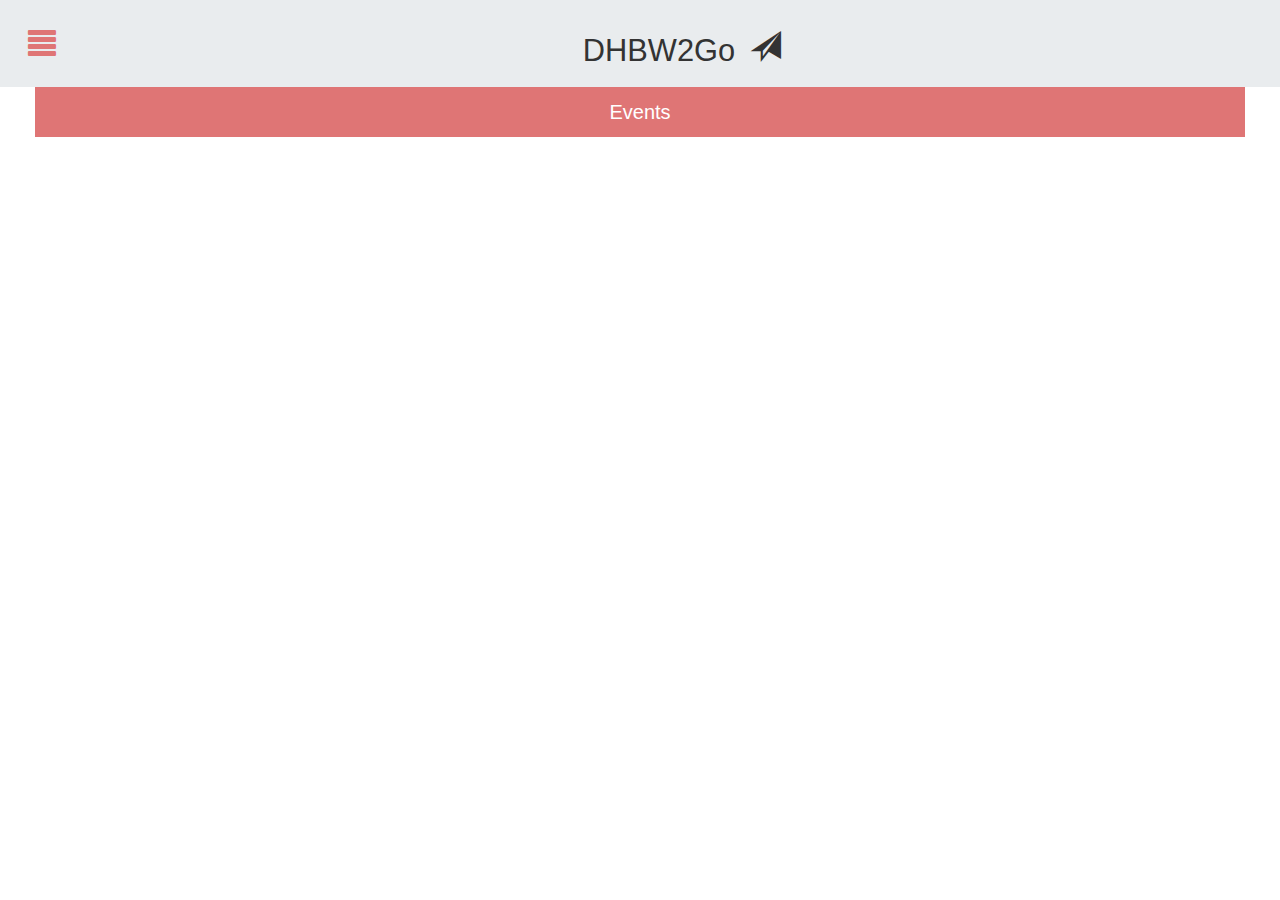
<file: news.html>
<!DOCTYPE html>
<html>
<head>
<meta charset="utf-8" />
<meta name="format-detection" content="telephone=no" />
<!-- WARNING: for iOS 7, remove the width=device-width and height=device-height attributes. See https://issues.apache.org/jira/browse/CB-4323 -->
<meta name="viewport" content="user-scalable=no, initial-scale=1, maximum-scale=1, minimum-scale=1, target-densitydpi=device-dpi" />
<link rel="stylesheet" type="text/css" href="css/style.css" />
<link href="bootstrap/css/bootstrap.min.css" rel="stylesheet">
<link href="bootstrap/css/bootstrap-responsive.css" rel="stylesheet">
<script type="text/javascript" src="js/cordova.js"></script>
<script type="text/javascript" src="http://ajax.googleapis.com/ajax/libs/jquery/1.8.2/jquery.min.js"></script>
<script src="js/parse-1.1.2.min.js"></script>
<script src="js/index.js"></script>
<script src="js/Calendar.js"></script>
<link rel="stylesheet" type="text/css" href="push/css/component.css" />
<script src="push/js/modernizr.custom.js"></script>
<title>DHBW2Go</title>
</head>
<!-- lädt beim starten die aktuellen News-->
<body onload="queryNews()">
<!--- PUSH  -->
<div class="cbp-spmenu-push">
  <nav class="cbp-spmenu cbp-spmenu-vertical cbp-spmenu-left" id="cbp-spmenu-s1">
    <h3>
      <button id="hideLeftPush"><span class="glyphicon glyphicon-align-justify"></span></button>
      Sidebar</h3>
    <a href="index.html">Home</a> <a href="calender.html">Studenplan</a> <a href="mensa.html">Mensa</a> <a href="news.html">News</a> <a href="dozenten.html">Dozenten</a> <a onclick="window.open('http://mobile.bahn.de/bin/mobil/query.exe/dox?country=DEU&rt=1&use_realtime_filter=1&webview=&searchMode=NORMAL&sotRequest=1', '_blank', 'location=yes');">Zug/Bus</a></nav>
  <div id="container">
    <div class="main">
      <section>
        <button id="showLeftPush"><span class="glyphicon glyphicon-align-justify"></span></button>
        <p class="dhlabel">DHBW2Go<span style="padding-left:15px" class="glyphicon glyphicon-send"></span></p>
      </section>
    </div>
  </div>
</div>
</div>
<script src="push/js/hammer.js"></script> 
<script src="push/js/classie.js"></script> 
<!--- PUSH  ENDE  -->
<div class="container">
<!--- Kopfzeile der App um neue News zu erstellen (wenn erlaubt) und rückwärts zu navigieren-->
  <div id="eventH"><a id="eventHBut" href="javascript:changeDetails();"><span class="glyphicon glyphicon-chevron-left"></span></a><span id="eventHtext">Events</span><a id="eventAdd" href="addNews.html"><span class="glyphicon glyphicon-plus"></span></a></div>
  <div id="newsContent"></div>
  <div id="newsContentDetail"></div>
</div>
<script src="bootstrap/js/bootstrap.min.js"></script>
</body>
</html>
</file>
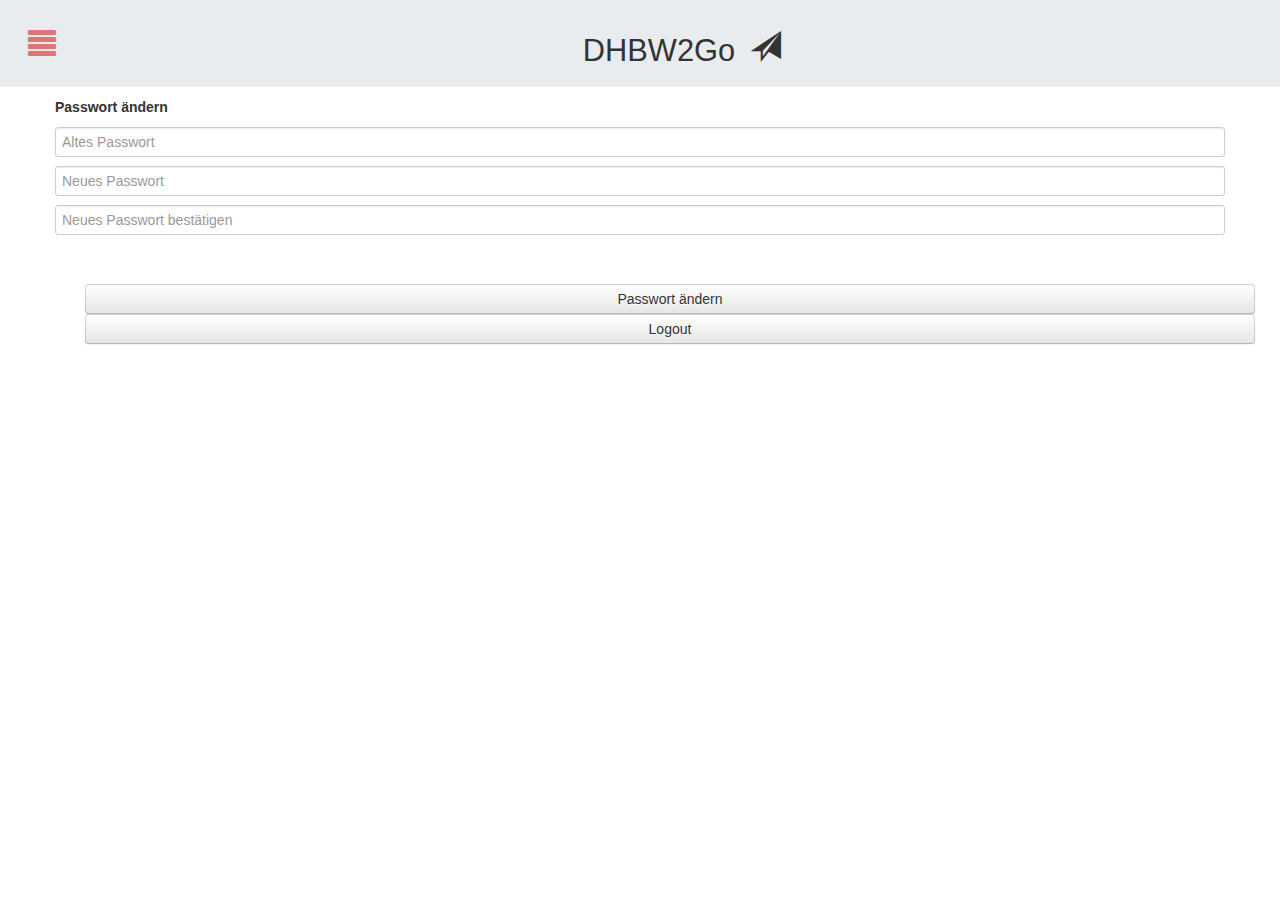
<file: profil.html>
<!DOCTYPE HTML>
<html>
<head>
<meta charset="utf-8" />
<meta name="format-detection" content="telephone=no" />
<meta name="viewport" content="user-scalable=no, initial-scale=1, maximum-scale=1, minimum-scale=1, target-densitydpi=device-dpi" />
<link rel="stylesheet" type="text/css" href="css/style.css" />
<link href="bootstrap/css/bootstrap.min.css" rel="stylesheet">
<link href="bootstrap/css/bootstrap-responsive.css" rel="stylesheet">
<script type="text/javascript" src="js/cordova.js"></script>
<script type="text/javascript" src="http://ajax.googleapis.com/ajax/libs/jquery/1.8.2/jquery.min.js"></script>
<script src="js/parse-1.1.2.min.js"></script>
<script src="js/index.js"></script>
<link rel="stylesheet" type="text/css" href="push/css/component.css" />
<script src="push/js/modernizr.custom.js"></script>
<title>DHBW2Go</title>
</head>
<body onload="loadProfil()">
<!--- PUSH  -->
<div class="cbp-spmenu-push">
  <nav class="cbp-spmenu cbp-spmenu-vertical cbp-spmenu-left" id="cbp-spmenu-s1">
    <h3>
      <button id="hideLeftPush"><span class="glyphicon glyphicon-align-justify"></span></button>
      Sidebar</h3>
    <a href="index.html">Home</a> <a href="calender.html">Studenplan</a> <a href="mensa.html">Mensa</a> <a href="news.html">News</a> <a href="dozenten.html">Dozenten</a> <a onclick="window.open('http://mobile.bahn.de/bin/mobil/query.exe/dox?country=DEU&rt=1&use_realtime_filter=1&webview=&searchMode=NORMAL&sotRequest=1', '_blank', 'location=yes');">Zug/Bus</a></nav>
  <div id="container">
    <div class="main">
      <section>
        <button id="showLeftPush"><span class="glyphicon glyphicon-align-justify"></span></button>
        <p class="dhlabel">DHBW2Go<span style="padding-left:15px" class="glyphicon glyphicon-send"></span></p>
      </section>
    </div>
  </div>
</div>
</div>
<script src="push/js/hammer.js"></script> 
<script src="push/js/classie.js"></script> 
<!--- PUSH  ENDE  -->
<div class="container">
  <div id="profilDiv"> </div>
  <!-- Passwort ändern BEGIN -->
  <h5>Passwort ändern</h5>
  <input id="pwa" required class="form-control span12" type="password" placeholder="Altes Passwort">
  <br>
  <input id="pwn" required class="form-control span12" type="password" placeholder="Neues Passwort">
  <br>
  <input required class="form-control span12" id="pwn2" type="password" placeholder="Neues Passwort bestätigen">
  <br>
  <br>
  <br>
  <button onclick="changePw()" class="btn btn-sucess span12">Passwort ändern</button>
  <!-- Passwort ändern ENDE --> 
  <br>
  <!-- Logout -->
  <button onclick="goOut()" class="btn btn-sucess span12">Logout</button>
  <br>
  <div id="regnew">
    <input id="email"  required class="form-control span12" type="text" placeholder="E-Mail-Adresse">
    <label class="JCheckBox">
      <input id="event" type="checkbox" value="Event" checked>
      Events anlegen </label>
    <label class="JCheckBox">
      <input id="admin" type="checkbox" value="Admin">
      erlauben, neue Benutzer zu berechtigen </label>
  </div>
  <button id="addNewUser" onclick="addNewUser(this)" class="btn btn-sucess span12">Neuen Benutzer berechtigen</button>
  <div id="errorMsg"></div>
</div>
</body>
</html>
</file>
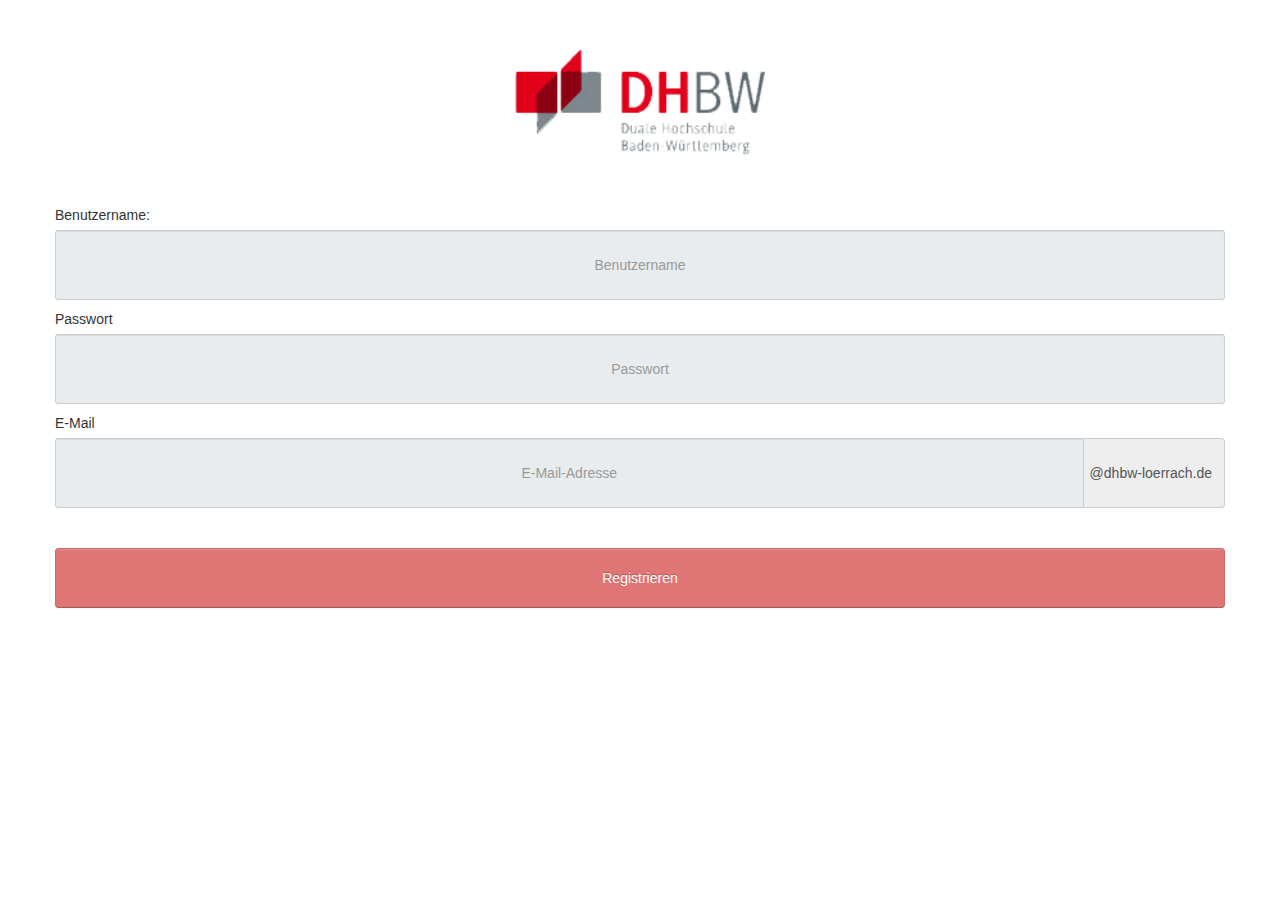
<file: register.html>
<!DOCTYPE html>
<html>
<head>
<meta charset="utf-8" />
<meta name="format-detection" content="telephone=no" />
<meta name="viewport" content="user-scalable=no, initial-scale=1, maximum-scale=1, minimum-scale=1, target-densitydpi=device-dpi" />
<link rel="stylesheet" type="text/css" href="css/style.css" />
<link href="bootstrap/css/bootstrap.min.css" rel="stylesheet">
<link href="bootstrap/css/bootstrap-responsive.css" rel="stylesheet">
<script type="text/javascript" src="http://ajax.googleapis.com/ajax/libs/jquery/1.8.2/jquery.min.js"></script>
<script type="text/javascript" src="js/cordova.js"></script>
<script type="text/javascript" src="js/cordova_plugins.js"></script>
<script src="js/parse-1.1.2.min.js"></script>
<script src="js/index.js"></script>
<title>DHBW2Go</title>
</head>

<body>
<div class="container">
  <p class="logoP"> <img src="img/dhbwlogo.png" class="logo" title="DHBWLogo"> </p>
  <form id="registerForm">
    <label for="user">Benutzername:</label>
    <input type="text" id="user" class="input-xlarge span12" placeholder="Benutzername">
    <label for="password">Passwort</label>
    <input type="password" id="password" class="input-xlarge span12" placeholder="Passwort">
    <label for="mail">E-Mail</label>
    <div class="input-group">
      <input type="text" id="mail" class="form-control" placeholder="E-Mail-Adresse">
      <span class="input-group-addon">@dhbw-loerrach.de</span> </div>
    <br>
    <br>
    <button type="submit" class="btn btn-block btn-primary" >Registrieren</button>
  </form>
</div>
<script src="bootstrap/js/bootstrap.min.js"></script>
</body>
</html>
</file>
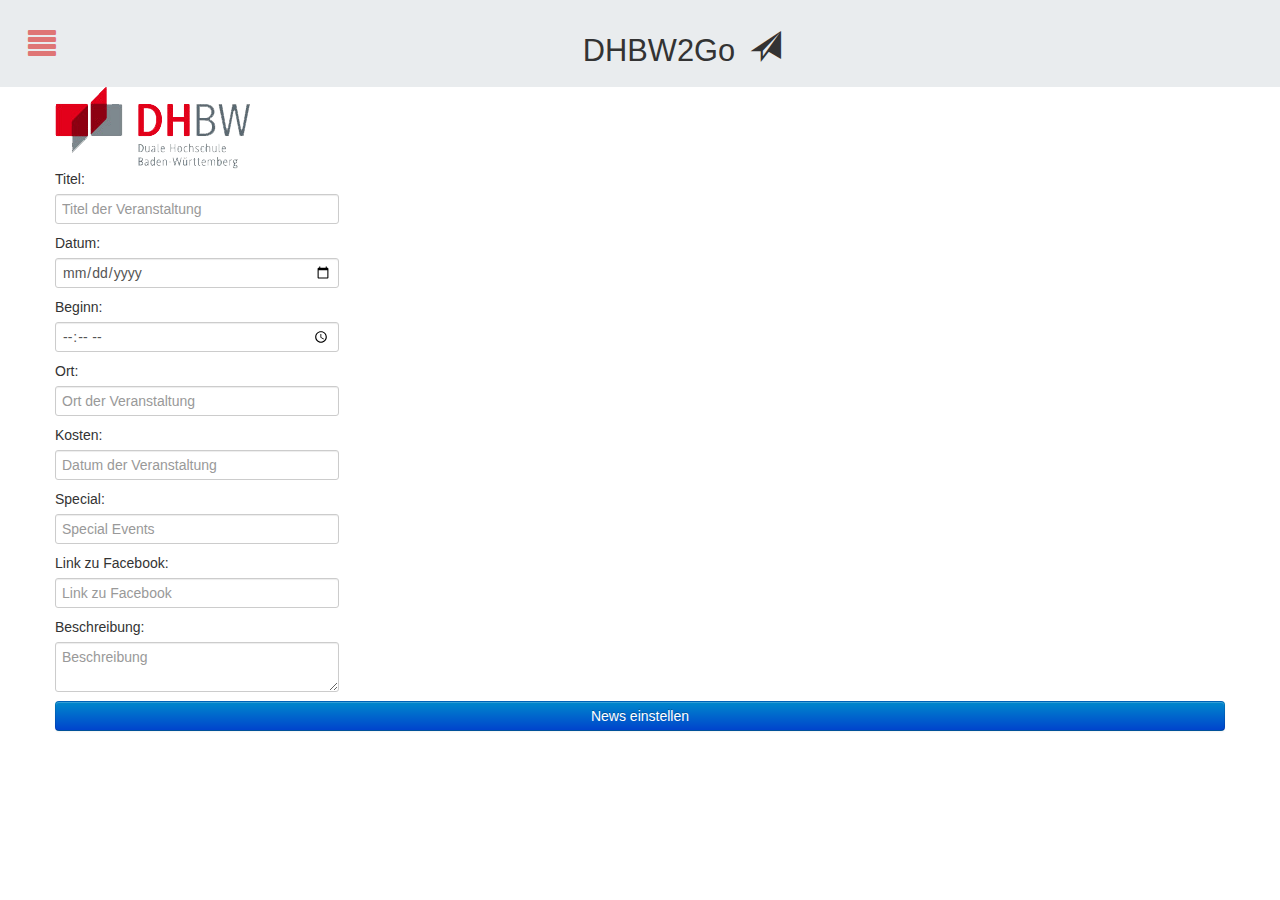
<file: www/addNews.html>
<!DOCTYPE html>
<html>
    <head>
        <meta charset="utf-8" />
        <meta name="format-detection" content="telephone=no" />
        <!-- WARNING: for iOS 7, remove the width=device-width and height=device-height attributes. See https://issues.apache.org/jira/browse/CB-4323 -->
        <meta name="viewport" content="user-scalable=no, initial-scale=1, maximum-scale=1, minimum-scale=1, target-densitydpi=device-dpi" />
        <link rel="stylesheet" type="text/css" href="css/style.css" />
    	<link href="bootstrap/css/bootstrap.min.css" rel="stylesheet">
		<link href="bootstrap/css/bootstrap-responsive.css" rel="stylesheet">
    	
    	<script type="text/javascript" src="js/cordova.js"></script>
    	<script type="text/javascript" src="http://ajax.googleapis.com/ajax/libs/jquery/1.8.2/jquery.min.js"></script>
    	<script src="js/parse-1.1.2.min.js"></script>
    	<script src="js/index.js"></script>
        
<link rel="stylesheet" type="text/css" href="push/css/component.css" />
<script src="push/js/modernizr.custom.js"></script>
        <title>DHBW2Go</title>
    </head>
   <body>
   <!--- PUSH  -->
<div class="cbp-spmenu-push">
    <nav class="cbp-spmenu cbp-spmenu-vertical cbp-spmenu-left" id="cbp-spmenu-s1">
    <h3>
      <button id="hideLeftPush"><span class="glyphicon glyphicon-align-justify"></span></button>
      Sidebar</h3>
    <a href="index.html">Home</a> <a href="calender.html">Studenplan</a> <a href="mensa.html">Mensa</a> <a href="news.html">News</a> <a href="dozenten.html">Dozenten</a> <a onclick="window.open('http://mobile.bahn.de/bin/mobil/query.exe/dox?country=DEU&rt=1&use_realtime_filter=1&webview=&searchMode=NORMAL&sotRequest=1', '_blank', 'location=yes');">Zug/Bus</a></nav>
  <div id="container">
    <div class="main">
      <section>
        <button id="showLeftPush"><span class="glyphicon glyphicon-align-justify"></span></button>
        <p class="dhlabel">DHBW2Go<span style="padding-left:15px" class="glyphicon glyphicon-send"></span></p>
      </section>
    </div>
  </div>
</div>
</div>
<script src="push/js/hammer.js"></script> 
<script src="push/js/classie.js"></script> 
<!--- PUSH  ENDE  -->
	<div class="container">		
    <img src="img/dhbwlogo.png" title="DHBWLogo">
		<form id="newsForm">

			<label for="header">Titel:</label>
			<input type="text" id="header" class="input-xlarge" placeholder="Titel der Veranstaltung">

			<label for="date">Datum:</label>
			<input type="date" id="date" class="input-xlarge" placeholder="Datum der Veranstaltung">
            
			<label for="uhr">Beginn:</label>
			<input type="time" id="uhr" class="input-xlarge" placeholder="Beginn der Veranstaltung">
            
			<label for="ort">Ort:</label>
			<input type="text" id="ort" class="input-xlarge" placeholder="Ort der Veranstaltung">
			
			<label for="price">Kosten:</label>
			<input type="text" id="price" class="input-xlarge" placeholder="Datum der Veranstaltung">
			
			<label for="special">Special:</label>
			<input type="text" id="special" class="input-xlarge" placeholder="Special Events">
			
			<label for="linktofb">Link zu Facebook:</label>
			<input type="text" id="linktofb" class="input-xlarge" placeholder="Link zu Facebook">
			
			<label for="beschreibung">Beschreibung:</label>
			<textarea type="text" id="beschreibung" class="input-xlarge" placeholder="Beschreibung"></textarea>

			<input type="submit" class="btn btn-block btn-primary" value="News einstellen" id="newsBtn">

		</form>
	</div>
		
	
    <script src="bootstrap/js/bootstrap.min.js"></script>
    
    
    </body>
</html>
</file>
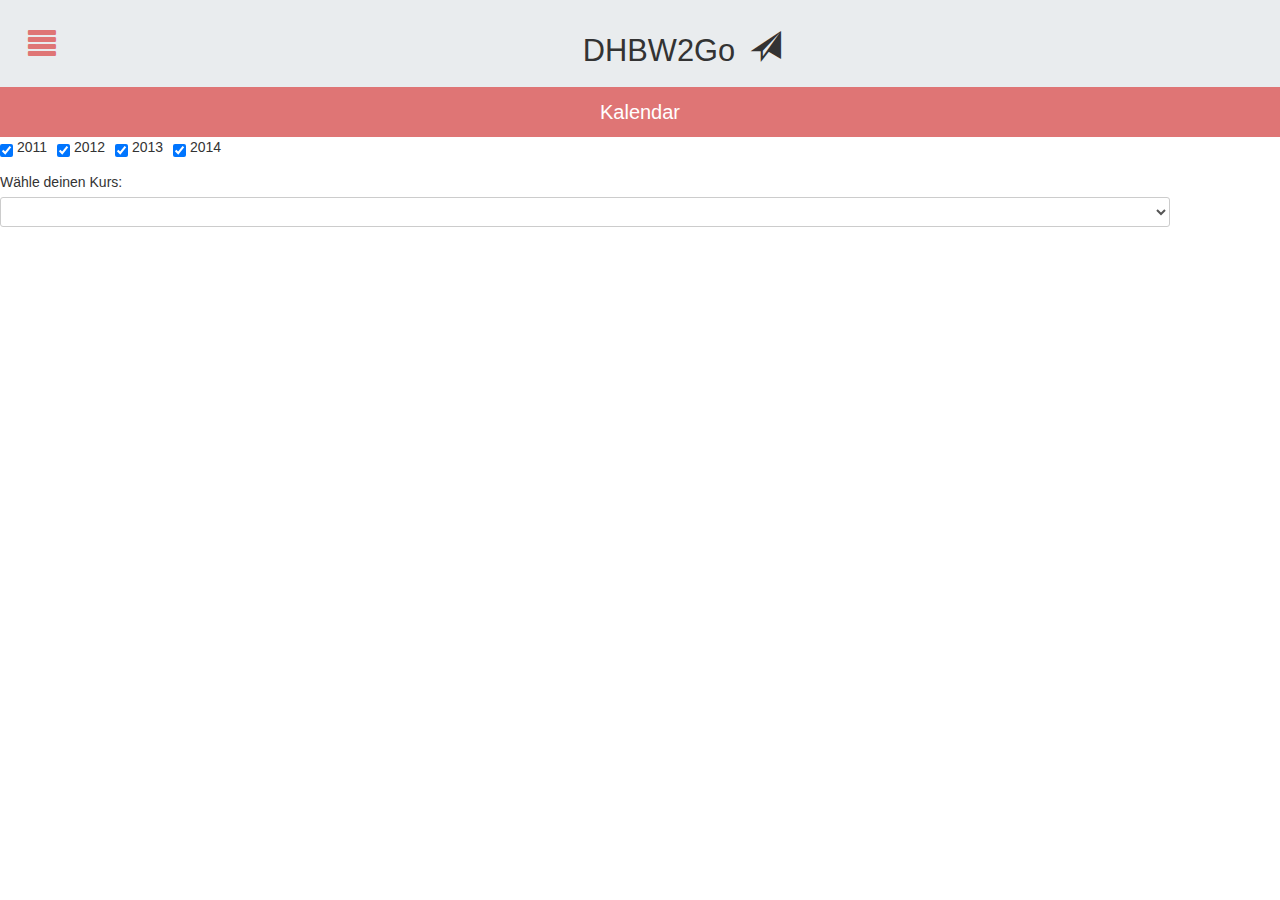
<file: www/calender.html>
<!DOCTYPE html>
<html>
<head>
<meta charset="utf-8" />
<meta name="format-detection" content="telephone=no" />
<!-- WARNING: for iOS 7, remove the width=device-width and height=device-height attributes. See https://issues.apache.org/jira/browse/CB-4323 -->
<meta name="viewport" content="user-scalable=no, initial-scale=1, maximum-scale=1, minimum-scale=1, target-densitydpi=device-dpi" />
<link rel="stylesheet" type="text/css" href="css/style.css" />
<link href="bootstrap/css/bootstrap.min.css" rel="stylesheet">
<link href="bootstrap/css/bootstrap-responsive.css" rel="stylesheet">
<script type="text/javascript" src="http://ajax.googleapis.com/ajax/libs/jquery/1.8.2/jquery.min.js"></script>
<script src="js/jquery.icalendar.js"></script>
<script src="js/parse-1.1.2.min.js"></script>
<script src="js/index.js"></script>
<script type="text/javascript" src="js/cordova.js"></script>
<script type="text/javascript" src="js/splash.js"></script>
<link rel="stylesheet" type="text/css" href="push/css/component.css" />
<script src="push/js/modernizr.custom.js"></script>

<title>DHBW2Go</title>
</head>
<body onload="getCal()">
<!--- PUSH  -->
<div class="cbp-spmenu-push">
  <nav class="cbp-spmenu cbp-spmenu-vertical cbp-spmenu-left" id="cbp-spmenu-s1">
    <h3>
      <button id="hideLeftPush"><span class="glyphicon glyphicon-align-justify"></span></button>
      Sidebar</h3>
    <a href="index.html">Home</a> <a href="calender.html">Studenplan</a> <a href="mensa.html">Mensa</a> <a href="news.html">News</a> <a href="dozenten.html">Dozenten</a> <a onclick="window.open('http://mobile.bahn.de/bin/mobil/query.exe/dox?country=DEU&rt=1&use_realtime_filter=1&webview=&searchMode=NORMAL&sotRequest=1', '_blank', 'location=yes');">Zug/Bus</a></nav>
  <div id="container">
    <div class="main">
      <section>
        <button id="showLeftPush"><span class="glyphicon glyphicon-align-justify"></span></button>
        <p class="dhlabel">DHBW2Go<span style="padding-left:15px" class="glyphicon glyphicon-send"></span></p>
      </section>
    </div>
  </div>
</div>
</div>
<script src="push/js/hammer.js"></script> 
<script src="push/js/classie.js"></script> 
<!--- PUSH  ENDE  -->


<!-- divout dient zum Einlesen des Kalenders - wird aber nur als Platzhalter verwendet, daher auch nicht angezeigt -->
<div id="divout" style="display:none"></div>

<div id="calH">Kalendar</div>
<div>
<label class="JCheckBox">
<input id="11" class="selCal" type="checkbox" onclick="showSelectCal(1)" value="11" checked>
	2011
</label>
<label class="JCheckBox">
<input id="12" class="selCal" type="checkbox" onclick="showSelectCal(1)" value="12" checked>
	2012
</label>
<label class="JCheckBox">
<input id="13" class="selCal" type="checkbox" onclick="showSelectCal(1)" value="13" checked>
	2013
</label>
<label class="JCheckBox">
<input id="14" class="selCal" type="checkbox" onclick="showSelectCal(1)" value="14" checked>
	2014
</label>
<p style="clear:both"></p>
<label for="kurs">Wähle deinen Kurs:</label>
<select name="x" id="kurs" class="span12"></select>

<br><br><br>
</div>
<div id="calInhalt">
<div id="showMonth"></div>
<div id="CalConent">
  <div id="Jan" class="CalConents"></div>
  <div id="Feb" class="CalConents"></div>
  <div id="Mar" class="CalConents"></div>
  <div id="Apr" class="CalConents"></div>
  <div id="May" class="CalConents"></div>
  <div id="Jun" class="CalConents"></div>
  <div id="Jul" class="CalConents"></div>
  <div id="Aug" class="CalConents"></div>
  <div id="Sep" class="CalConents"></div>
  <div id="Oct" class="CalConents"></div>
  <div id="Nov" class="CalConents"></div>
  <div id="Dec" class="CalConents"></div>
</div>
<div id="cal-footer">
<div id="calNav" class="span12">
			<input class="chooseMonth btn sample btn-lg btn-sample" id="M0" type="button" onclick="showCal('Jan','0');" class="btn sample btn-lg btn-sample" value="Januar"></input>
			<input class="chooseMonth btn sample btn-lg btn-sample" id="M1" type="button" onclick="showCal('Feb','1');" class="btn sample btn-lg btn-sample" value="Februar"></input>
			<input class="chooseMonth btn sample btn-lg btn-sample" id="M2" type="button" onclick="showCal('Mar','2');" class="btn sample btn-lg btn-sample" value="M&auml;rz"></input>
			<input class="chooseMonth btn sample btn-lg btn-sample" id="M3" type="button" onclick="showCal('Apr','3');" class="btn sample btn-lg btn-sample" value="April"></input>
			<input class="chooseMonth btn sample btn-lg btn-sample" id="M4" type="button" onclick="showCal('May','4');" class="btn sample btn-lg btn-sample" value="Mai"></input>
			<input class="chooseMonth btn sample btn-lg btn-sample" id="M5" type="button" onclick="showCal('Jun','5');" class="btn sample btn-lg btn-sample" value="Juni"></input>
			<input class="chooseMonth btn sample btn-lg btn-sample" id="M6" type="button" onclick="showCal('Jul','6');" class="btn sample btn-lg btn-sample" value="Juli"></input>
			<input class="chooseMonth btn sample btn-lg btn-sample" id="M7" type="button" onclick="showCal('Aug','7');" class="btn sample btn-lg btn-sample" value="August"></input>
			<input class="chooseMonth btn sample btn-lg btn-sample" id="M8" type="button" onclick="showCal('Sep','8');" class="btn sample btn-lg btn-sample" value="September"></input>
			<input class="chooseMonth btn sample btn-lg btn-sample" id="M9" type="button" onclick="showCal('Oct','9');" class="btn sample btn-lg btn-sample" value="Oktober"></input>
			<input class="chooseMonth btn sample btn-lg btn-sample" id="M10" type="button" onclick="showCal('Nov','10');" class="btn sample btn-lg btn-sample" value="November"></input>
			<input class="chooseMonth btn sample btn-lg btn-sample" id="M11" type="button" onclick="showCal('Dec','11');" class="btn sample btn-lg btn-sample" value="Dezember"></input>
            <label>
            <input id="vte" type="checkbox" /> vergangene Termine einblenden</label>
</div>	
</div>

<script>

var sel = document.getElementById('kurs');

sel.onchange = function(){
	var kal = $("#kurs option:selected").val();
	choosedCal(kal);
	saveCal(kal);
}
function dummy(){
	alert("DUMMY");
	choosedCal('calendar(4).ics');
}
<!--- Kal List -->
function showSelectCal(x){
	var filter = new Array();
	var sels = document.getElementsByClassName('selCal');
	for(var i = 0; i<sels.length; i++){
		if(sels[i].checked){
			filter[i] = sels[i].getAttribute("value");
		}
		else{
			filter[i] = "keinMatchMoeglich";	
		}
	}
	if(x == 1){
	$("#kurs").empty();
	}
	var option = document.createElement("option");
	var url = "http://www.dhbw-loerrach.de/fileadmin/pubdocs/cal-app/calendar_calendars.xml";
	var req = new XMLHttpRequest();
	req.open('GET', url, true);
	req.onreadystatechange = function() {
		
		if (req.readyState === 4) {
		var doc = req.responseXML;
		var entries = doc.getElementsByTagName('Calendar');
		for (var i = 0, l = entries.length; i < l; i++) {
			var entry = entries[i];
			
			var naEl = entry.getElementsByTagName('DisplayName')[0];
			var urlEl = entry.getElementsByTagName('iCalUrl')[0];					
			var option = document.createElement("option");
			for(var j = 0; j<filter.length;j++){
				if(naEl.textContent.match(filter[j]) || naEl.textContent == "StuV"){
					option.text = naEl.textContent;
					option.value = urlEl.textContent;
					sel.appendChild(option);
					j = 4;
				}
			}
		}
		}
		};
		req.send(null);	
}

	var ical;
	var tag = "";
	var tt = "";
	var beschr;
	var newEv;
	var concatenate = "";
	var monat = "";
	var monatZahl = "";
	var tagZahl = "";
	var jahr = "";
	var zeit ="";
	var ort = "";
	var tag1 = "";
	var tag2 = "";
	var z = 0;
	var id = "";
	var monthAbk = new Array("Jan","Feb","Mar","Apr","May","Jun","Jul","Aug","Sep","Oct","Nov","Dec");
	var month = new Array("Januar","Februar","M&auml;rz","April","Mai","Juni","Juli","August","September","Oktober","November","Dezember");
<!--- KAL LIST ENDE --->	

<!--- Ausgewählten Kalender anzeigen -->
function choosedCal(cal){
  $.blockUI({ css: { 
            border: 'none', 
            padding: '15px', 
            backgroundColor: '#000', 
            '-webkit-border-radius': '10px', 
            '-moz-border-radius': '10px', 
            opacity: .5, 
            color: '#fff' 
		}}); 
        setTimeout($.unblockUI, 4000); 
	document.getElementById('calInhalt').style.display = "block";
	var divs = document.getElementsByClassName('CalConents');
	for(var i = 0; i<divs.length; i++){
		divs[i].innerHTML = "";	
	}
	
	$("#divout").load(cal, function(msg){
		var myArray = msg.split("\n");
		
		<!-- Kalendar in ical Objekt -->
		var content = document.getElementById('divout').innerHTML;
		ical = $.icalendar.parse(content);
		<!-- Inhalt leeren -->
		document.getElementById('divout').innerHTML = "";
		<!-- Für jedes ical Objekt -->
		$.each( ical, function( key, value ) {
			<!--- wenn du ein event bist -->
			if(key == "vevent"){
				var events = value;
				<!-- für jedes event -->
				$.each( events, function( key, value ) {					
					var ev = value;
					<!-- für jedes Event ein eigener DIV-Container -->
					newEv = document.createElement("DIV");
					newEv.setAttribute("class","event");
					var firstT = 0;
					$.each(ev, function( key, value ) {
						<!-- wenn Schlüssel = Ort und auch ein Wert vorhanden -->
						if(key == "location" && value != ""){
							ort = document.createElement("P");
							ort.setAttribute("class","calOrt");
							ort.innerHTML = "Ort: "+value;	
						}
						else{ort = "";}
						if(key == "summary"){
							beschr = document.createElement("H5");
							beschr.setAttribute("class","calBeschr");
							beschr.innerHTML = value;
						}						
						if( key == "dtstart" || key == "dtend"){
						var t = value;			
							$.each( t, function( key, value ) {													
							if(key == "_value"){			
								var val = String(value);
								var valu = val.split(" ");
								monat = valu[1];
								if(firstT == 0){
								id = valu[2]+"."+valu[1]+"."+valu[3];
								<!-- Wochentag festlegen -->
								var wdays = new Array("Montag","Dienstag","Mittwoch","Donnerstag","Freitag","Samstag","Sonntag");
								var wdaysAbk = new Array("Mon","Tue","Wed","Thu","Fri","Sat","Sun");
								for(var i = 0; i<wdays.length; i++)
								{
									if(wdaysAbk[i] == valu[0]) {
										
										concatenate = concatenate + " " + wdays[i];
									}
								}
								
								<!-- Datum festlegen -->
								tagZahl = valu[2];
								concatenate = concatenate +", den "+valu[2]+".";
								
								<!-- zum Monat hinzufügen -->
															
								for(var j = 0; j<month.length; j++)								
								{
									
									if(monthAbk[j] == valu[1]) {
										concatenate = concatenate + " " + month[j];
										monatZahl = j;
									}
								}
								
								<!-- Jahr festlegen -->
								jahr = valu[3];
								concatenate = concatenate + " " + valu[3];		
								<!-- An H4 Element übergeben -->			
								tag = document.createElement("H4");								
								tag.innerHTML = concatenate;
								
								<!-- Uhrzeit von festlegen -->
								tt = "Uhrzeit: "+valu[4];
								firstT = 1;								
								}
								else if(firstT == 1){
									tt = tt + " bis " +valu[4];
									firstT = 0;
								}
							}
									
							zeit = document.createElement("P");
							zeit.innerHTML = tt;
							
						});
					}
					
					});
					
					tag1 = tag.innerHTML;
					if(tag1 != tag2){
						newEv.appendChild(tag);
						newEv.setAttribute("id",id);
						tag2 = tag1;
						if(z%2 != 0){      
								newEv.setAttribute("class", "event gray");
						}
					}
					z++;
					newEv.appendChild(beschr);
					newEv.appendChild(zeit);
					if(ort != ""){
					newEv.appendChild(ort);
					}
					if(jahr < new Date().getFullYear()){
						newEv.setAttribute("value","nv");
						newEv.setAttribute("style","display:none");
					}
					else if(jahr == new Date().getFullYear()){
						if(monatZahl == new Date().getMonth()){
							if(tagZahl <= new Date().getDate()){
								newEv.setAttribute("value","nv");
								newEv.setAttribute("style","display:none");
							}
						}
						else if(monatZahl < new Date().getMonth()){
							newEv.setAttribute("value","nv");
							newEv.setAttribute("style","display:none");
						}
						document.getElementById(monat).appendChild(newEv);
					}
					
					concatenate = "";
					
					
					
				});
				
			}
		});
	});
	setTimeout(function(){showBut();},4000);
}
<!-- ENDE Kalender anzeigen ENDE -->

<!-- MonatText wiedergeben -->
function MonatText(Zahl) {
	return monthAbk[Zahl];
}
<!-- ENDE MonatText wiedergeben ENDE -->

<!-- Aktuellen Monat anzeigen ~auto~ -->
var MonatAktuell = new Date().getMonth();
showCal(MonatText(MonatAktuell),MonatAktuell);
document.getElementById('showMonth').innerHTML = month[MonatAktuell];
<!-- ENDE Aktuellen Monat anzeigen ENDE -->

<!-- Zeige Button an --->
function showBut(){
	var cm = document.getElementsByClassName('chooseMonth');
	window.console.log("ELEM ANZAHL:"+cm.length);
	for(var k = 0; k<cm.length; k++){
		window.console.log(document.getElementById(MonatText(k)));
		window.console.log(k+": "+document.getElementById(MonatText(k)).hasChildNodes());
		if(!document.getElementById(MonatText(k)).hasChildNodes()){
			
			cm[k].setAttribute("style","display:none");
		}
		else{
			cm[k].setAttribute("style","");
		}
	}
}
<!-- ENDE Zeige Button an ENDE --->


function showCal(x,y){
	var d = document.getElementsByClassName('CalConents');
	for(var j = 0; j < d.length; j++){
		d[j].style.display = "none";	
	}
	document.getElementById(x).style.display = "block";
	document.getElementById('showMonth').innerHTML = month[y];
}

$("#vte").on("change",function(){
	var x;
	if(this.checked){
		x = "block";
	}
	else{
		x = "none";	
	}
	var divs = document.getElementsByClassName('event');
	for(var j = 0; j <divs.length; j++){
		if(divs[j].getAttribute("value") == "nv"){
			divs[j].style.display = x;	
		}
	}
	
	
});
		  /*
		  var startDate = new Date("September 24, 2014 13:00:00");
		  var endDate = new Date("September 24, 2014 14:30:00");
		  var title = "My nice event";
		  var location = "";
		  var notes = "Some notes about this event.";
		  var success = function(message) { alert("Success: " + JSON.stringify(message)); };
		  var error = function(message) { alert("Error: " + message); };
		
		  window.plugins.calendar.createEvent(title,"",notes,startDate,endDate,success,error);
		*/

		</script> 
        
</div>
<script src="bootstrap/js/bootstrap.min.js"></script>
</div>
</body>
</html>
</file>
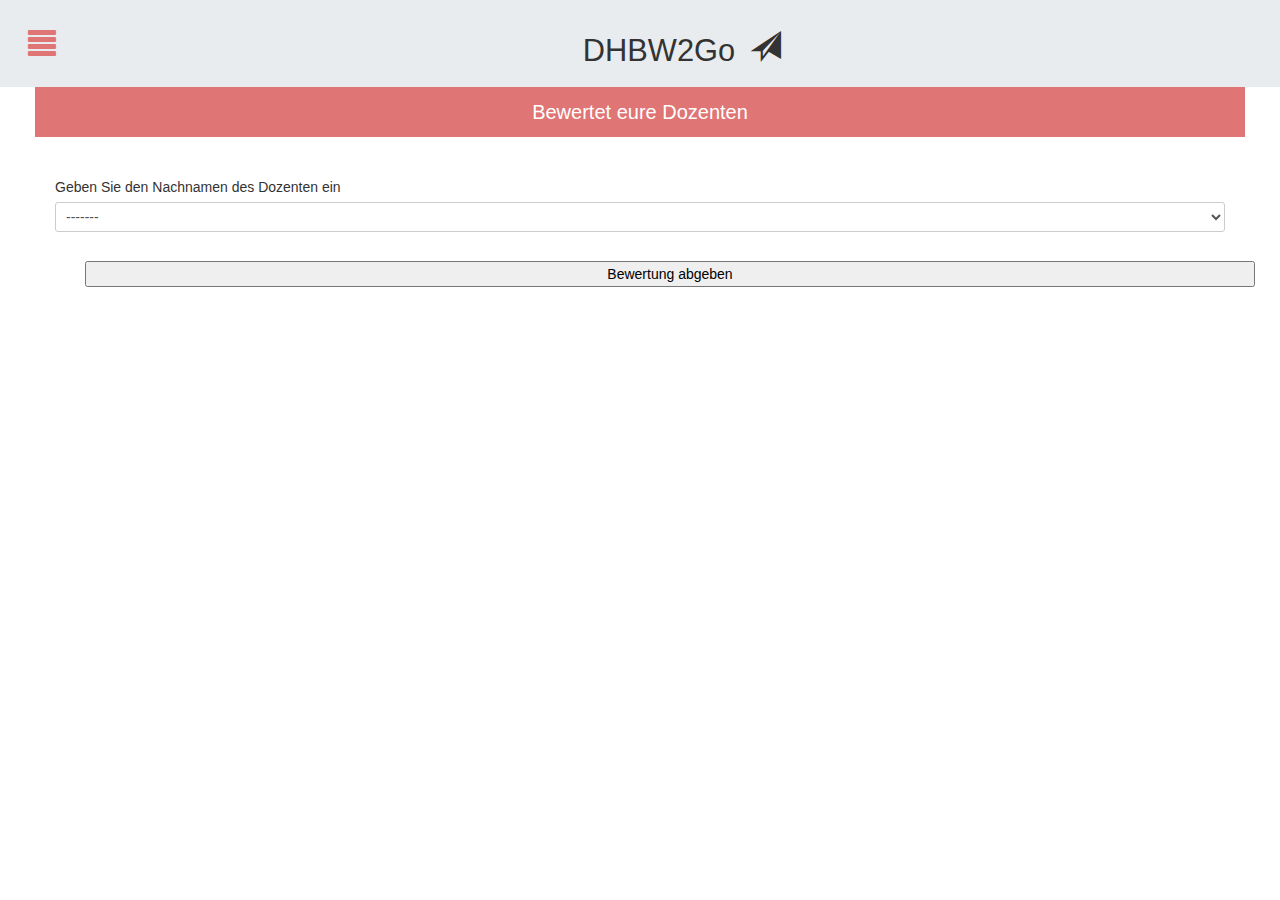
<file: www/dozenten.html>
<!DOCTYPE HTML>
<html>
<head>
<meta charset="utf-8" />
<meta name="format-detection" content="telephone=no" />
<!-- WARNING: for iOS 7, remove the width=device-width and height=device-height attributes. See https://issues.apache.org/jira/browse/CB-4323 -->
<meta name="viewport" content="user-scalable=no, initial-scale=1, maximum-scale=1, minimum-scale=1, target-densitydpi=device-dpi" />
<link rel="stylesheet" type="text/css" href="css/style.css" />
<link href="bootstrap/css/bootstrap.min.css" rel="stylesheet">
<link href="bootstrap/css/bootstrap-responsive.css" rel="stylesheet">
<script type="text/javascript" src="js/cordova.js"></script>
<script type="text/javascript" src="http://ajax.googleapis.com/ajax/libs/jquery/1.8.2/jquery.min.js"></script>
<script src="js/parse-1.1.2.min.js"></script>
<script src="js/index.js"></script>
<link rel="stylesheet" type="text/css" href="push/css/component.css" />
<script src="push/js/modernizr.custom.js"></script>
<title>DHBW2Go</title>
</head>
<body>
<!--- Sidebar Menu -->
<div class="cbp-spmenu-push">
    <nav class="cbp-spmenu cbp-spmenu-vertical cbp-spmenu-left" id="cbp-spmenu-s1">
    <h3>
      <button id="hideLeftPush"><span class="glyphicon glyphicon-align-justify"></span></button>
      Sidebar</h3>
    <a href="index.html">Home</a> <a href="calender.html">Studenplan</a> <a href="mensa.html">Mensa</a> <a href="news.html">News</a> <a href="dozenten.html">Dozenten</a> <a onclick="window.open('http://mobile.bahn.de/bin/mobil/query.exe/dox?country=DEU&rt=1&use_realtime_filter=1&webview=&searchMode=NORMAL&sotRequest=1', '_blank', 'location=yes');">Zug/Bus</a></nav>
  <div id="container">
    <div class="main">
      <section>
        <button id="showLeftPush"><span class="glyphicon glyphicon-align-justify"></span></button>
        <p class="dhlabel">DHBW2Go<span style="padding-left:15px" class="glyphicon glyphicon-send"></span></p>
      </section>
    </div>
  </div>
</div>
</div>
<script src="push/js/hammer.js"></script> 
<script src="push/js/classie.js"></script> 
<!--- PUSH  ENDE  -->
<div class="container">
  <div id="calH">Bewertet eure Dozenten</div>
  <br>
  <br>
  <div id="jquery-live-search-example">
    <form method="post" action="/search/">
      <p>
        <label>Geben Sie den Nachnamen des Dozenten ein</label>
        <select class="myselect span12" id="dozentenSelect">
        </select>
    </form>
  </div>
  <button class="span12" onclick="showNewRate()" value="Bewertung abgeben">Bewertung abgeben</button>
  <br>
  <br>
  <div id="showRate"> </div>
  <div id="addNew" style="display:none">
    <label for="Nachname">Nachname: </label>
    <input class="span12" type="text" name="Nachname" id="name" />
    <label for="Fach">Fach: </label>
        <label>Wählen Sie den Kurs des Dozenten an</label>
        <select class="myselect span12" id="kurseSelect">
        </select>
        <input type="text" class="span7" id="newKurseSelect" style="display:none; float:left" default="neuen Kurs anlegen" />
    	<button class="span4" id="newKurseSelectBut" onclick="newKurse()" style="display:none;float:right" onclick="" value="Kurs anlegen">Kurs anlegen</button>
	<br><br>
    <label for="Note">erhaltene Note: </label>
    <input class="span12" type="text" name="Note" id="note" />
    <!--<label for="Fairness">Fairness: </label>
    <input class="span12" type="text" name="Fairness" id="fair" />
    <label for="Kompetenz">Kompetenz: </label>
    <input class="span12" type="text" name="Kompetenz" id="fair" />
    <label for="Unterricht">Unterricht/Betreuung: </label>
    <input class="span12" type="text" name="Unterricht" id="unterricht" />
    <label for="Bemerkung">Bemerkung: </label>
    <textarea class="span12" type="text" name="Bemerkung" id="kommentar" ></textarea>-->
    <label for="gesamtbewertung">Gesamtbewertung: </label>
    <div id="Gesamtbewertung">
    	<span id="star1" class="bstar glyphicon glyphicon-star-empty" onClick="starover(1)" ></span>
    	<span id="star2" class="bstar glyphicon glyphicon-star-empty" onClick="starover(2)" ></span>
    	<span id="star3" class="bstar glyphicon glyphicon-star-empty" onClick="starover(3)" ></span>
    	<span id="star4" class="bstar glyphicon glyphicon-star-empty" onClick="starover(4)" ></span>
    	<span id="star5" class="bstar glyphicon glyphicon-star-empty" onClick="starover(5)" ></span>
    </div>
    <br>
    <br>
    <button class="span12" onclick="addBew()" value="Absenden">Absenden</button>
  </div>
  <script>
  	var kurse = new Array();
	var ph = 0;
	var dozk = new Array();
	var option = document.createElement("option");
	option.text = "-------";
	option.value = "nothing";
    document.getElementById("dozentenSelect").appendChild(option);
	
 	var dozenten = Parse.Object.extend("Dozenten");
	var query = new Parse.Query(dozenten);
	
	
	query.find({
 	success: function(results) {
    	for (var i = 0; i < results.length; i++) {
			var object = results[i];
			var val = object.get('Nachname');
			var option = document.createElement("option");
			option.text = val;
			option.value = object.id;
      		document.getElementById("dozentenSelect").appendChild(option);
    	}
  	},
  	error: function(error) {
  	}
	});
	$(document).ready(function() {	
		$("#dozentenSelect").change(function(){getDozB()});	
		
		
		
});
function getDozB(){
			var div = document.getElementById('showRate');
			div.innerHTML = "";
			kurse.length = 0;
			ph = 0;
			var currentDozent = $("#dozentenSelect :selected").val();
			
			
			var dk = Parse.Object.extend("DozentenKurse");
			var qdk = new Parse.Query(dk);
			qdk.equalTo("dozentenObject",currentDozent);
			var j = 0;
			qdk.find({
				success: function(results) {
						for(var i = 0; i<results.length;i++){
							dozk[j] = results[i].id;
							j++;
							dozk[j] = results[i].get('name');
							j++;
						
						}
				},
				error: function(){}
			});
			
			
			var db = Parse.Object.extend("DozentenBewertung");
			var qdb = new Parse.Query(db);
			qdb.equalTo("dozentenObject",currentDozent);
			qdb.find({
				success: function(results) {
					for(var i = 0; i<results.length; i++){
						var object = results[i];
						fillDozentBewert(object.get('kurseObject'),object.get('note'),object.get('gesamt'));
					}
					if(kurse.length > 0){
						loadKurse(kurse);
					}
					else{
					div.innerHTML = "Keine Kurse gefunden - sei der erste der diesen Dozent bewertet";	
					}
				},
				error: function() {}
			});
	}
	function fillDozentBewert(kurseObj,noteObj,gesObj){
		
		var neuerKurs = 1;
		var neuerKursPoint;
		var bewInhalt = 0;
		for(var j = 0; j<kurse.length; j++){
			if(kurseObj == kurse[j][0]){
					neuerKurs = 0;
					neuerKursPoint = j;
			}
		}
		if(neuerKurs == 1){
				kurse[ph] = new Array();								
				kurse[ph][0] = kurseObj;
								
				kurse[ph][1] = new Array();
				kurse[ph][1][0] = parseFloat(noteObj);
								
				kurse[ph][2] = new Array();
				kurse[ph][2][0] = parseFloat(gesObj);
				ph = ph +1;
		}
		else{
				var x = kurse[neuerKursPoint][1].length;	
				var y = kurse[neuerKursPoint][2].length;	
				kurse[neuerKursPoint][1][x] = parseFloat(noteObj);
				kurse[neuerKursPoint][2][y] = parseFloat(gesObj);
				neuerKurs = 1;
		}
	}
	function loadKurse(kurse){
				var num = 0;
				var div = document.getElementById('showRate');
				
				for(var i = 0; i<kurse.length;i++){
					
					var summeN = 0;
					var summeB = 0;	
					var fach = document.createElement("H5");
					for(var l = 0; l<dozk.length;l++){						
						if(dozk[l] == kurse[i][0]){
							var m = l+1;
							fach.innerHTML = dozk[m];
						}
					}
								
					
					var divFach = document.createElement("DIV");
					
					for(var j = 0; j<kurse[i][2].length;j++){
						summeB = summeB+kurse[i][2][j];
					}		
					summeB = (summeB/kurse[i][2].length).toFixed(2);
					
					var bew = document.createElement("P");
					var span0 = document.createElement("SPAN");
					span0.setAttribute("class","star glyphicon glyphicon-star-empty");
					var span1 = document.createElement("SPAN");	
					span1.setAttribute("class","star glyphicon glyphicon-star-empty");
					var span2 = document.createElement("SPAN");	
					span2.setAttribute("class","star glyphicon glyphicon-star-empty");
					var span3 = document.createElement("SPAN");	
					span3.setAttribute("class","star glyphicon glyphicon-star-empty");
					var span4 = document.createElement("SPAN");	
					span4.setAttribute("class","star glyphicon glyphicon-star-empty");
					
					if(summeB >= 1){
					span0.setAttribute("class","star glyphicon glyphicon-star");	
					}				
					if(summeB >= 2){
					span1.setAttribute("class","star glyphicon glyphicon-star");		
					}								
					if(summeB >= 3){
					span2.setAttribute("class","star glyphicon glyphicon-star");	
					}				
					if(summeB >= 4){	
					span3.setAttribute("class","star glyphicon glyphicon-star");	
					}					
					if(summeB == 5){
					span4.setAttribute("class","star glyphicon glyphicon-star");	
					}														
					
					bew.innerHTML = "Gesamtbewertung: ";
					bew.appendChild(span0);
					bew.appendChild(span1);
					bew.appendChild(span2);
					bew.appendChild(span3);
					bew.appendChild(span4);
					bew.appendChild(document.createTextNode( " ("+summeB+" Sterne)"));
					
					
					for(var k = 0; k<kurse[i][1].length;k++){
						summeN = summeN+kurse[i][1][k];
					}
					summeN = (summeN/kurse[i][1].length).toFixed(2);					
					var note = document.createElement("P");		
					note.innerHTML = "Notenschnitt: "+summeN;	
					divFach.appendChild(fach);		
					divFach.appendChild(note);
					divFach.appendChild(bew);
					var pp = document.createElement('P');
					pp.innerHTML = "Abgegebene Bewertungen:"+kurse[i][2].length;
					divFach.appendChild(pp);
					div.appendChild(divFach);
			}
	}
	
	
	
	function showNewRate(){
		document.getElementById('newKurseSelect').style.display = "none";		
		document.getElementById('newKurseSelectBut').style.display = "none";	
		if(document.getElementById('addNew').style.display == "block"){
			document.getElementById('addNew').style.display = "none";
			document.getElementById('showRate').style.display = "block";
								
		}
		else{
			document.getElementById('addNew').style.display = "block";
			document.getElementById('showRate').style.display = "none";
			var myNode = document.getElementById('kurseSelect');
			while (myNode.firstChild) {
   				 myNode.removeChild(myNode.firstChild);
			}
					
			currentDozent = $("#dozentenSelect :selected").val();				
			var dk = Parse.Object.extend("DozentenKurse");
			var qdk = new Parse.Query(dk);
			setTimeout(function(){
				qdk.equalTo("dozentenObject",currentDozent);
				qdk.find({
			 	success: function(results) {
					for (var i = 0; i < results.length; i++) {								
						var object = results[i];
						var val = object.get('name');
						var id = object.id;
						var option = document.createElement("option");
						option.text = val;
						option.value = id;
						document.getElementById("kurseSelect").appendChild(option);
					}
					var option = document.createElement("option");
					option.text = "neuen Kurs hinzufügen:";
					option.value = "add";
					document.getElementById("kurseSelect").appendChild(option);
				 },
				 error:function(){}		 
				});
			},500);				
			document.getElementById('name').setAttribute("readonly","true");
			$("#name").val($("#dozentenSelect :selected").text());
		}
	}
	function newKurse(){
		dk = Parse.Object.extend("DozentenKurse");
		var dkn = new dk;
		var dobj = $("#dozentenSelect :selected").val();					
		var nobj = $("#newKurseSelect").val();
		dkn.save({
			dozentenObject: dobj,
			name: nobj
		}, {
				success: function(permAgain) {
					var id = permAgain.id;
					var opt = document.createElement("OPTION");
					opt.text = nobj;
					opt.value = id;
					opt.setAttribute("selected","selected");
					document.getElementById('kurseSelect').appendChild(opt);
					document.getElementById('newKurseSelect').style.display = "none";		
					document.getElementById('newKurseSelectBut').style.display = "none";			
				  	
				  },
					error: function(permAgain, error) {
				 
				}
		});
	}
	$("#kurseSelect").change(function(){
		if($("#kurseSelect :selected").val() == "add"){
			document.getElementById('newKurseSelect').style.display = "block";
			document.getElementById('newKurseSelectBut').style.display = "block";	
		}
	});
		$("#kurseSelect").click(function(){
		if($("#kurseSelect :selected").val() == "add"){
			document.getElementById('newKurseSelect').style.display = "block";
			document.getElementById('newKurseSelectBut').style.display = "block";	
		}
	});
	function starover(x){
	for(var i = 1; i <= 5; i++){
		var span = "star"+i;
		if(i <= x){		
			document.getElementById(span).setAttribute('class','bstar glyphicon glyphicon-star');
		}
		else{
			document.getElementById(span).setAttribute('class','bstar glyphicon glyphicon-star-empty');
		}
	}
	}
	$('#note').change(function(){
		var grade = $('#note').val();
		if(	grade >= 1 && grade <= 5){
		}
		else{ alert("Bitte geben Sie eine realistische Note(1-5) ein.");}
	})
	function addBew(){
		var n = parseInt($('#note').val());
		var g = parseInt(document.getElementsByClassName('bstar glyphicon-star').length);
		var ko = $('#kurseSelect :selected').val();
		var dob = $('#dozentenSelect :selected').val();
		console.log(n);
		console.log(g);
		console.log(ko);
		console.log(dob);
		db = Parse.Object.extend("DozentenBewertung");
		var dbn = new db;
		dbn.save(
								{
									dozentenObject:dob,
									kurseObject:ko,
									gesamt:g,
									note:n
								},{
									success:function(object) {
										document.getElementById('showRate').style.display = "block";
										document.getElementById('addNew').style.display = "none";
										getDozB();
									},
									error:function(model, error) {
										alert(error);
									}
								});
	}
 </script> 
</div>
</body>
</html>
</file>
<file: css/style.css>
* {
    -webkit-tap-highlight-color: rgba(0,0,0,0); /* make transparent link selection, adjust last value opacity 0 to 1.0 */
}

body {
    -webkit-touch-callout: none;                /* prevent callout to copy image, etc when tap to hold */
    -webkit-text-size-adjust: none;             /* prevent webkit from resizing text to fit */
    -webkit-user-select: none;                  /* prevent copy paste, to allow, change 'none' to 'text' */
    background-attachment:fixed;
    font-family:'HelveticaNeue-Light', 'HelveticaNeue', Helvetica, Arial, sans-serif;
    font-size:12px;
    height:100% !important;
    min-height:100% !important;
    margin:0px;
    padding:0px !important;
	
}
.container{padding-left:20px;padding-right:20px}
.logo{width:250px}
.logoP{text-align:center;margin-top:50px; margin-bottom:50px;}

.line div{width:45%; padding:2.5%}
.metroImg{}
.line .left{float:left;}
.line .right{float:left;}
.line .center{margin:0 auto;}
.line {clear:both;}

#newsContent .event .headLine h4{
    float: right;
    padding-right: 9px;
	font-size:14px;
}
#newsContent .event .headLine h3:first-child{
	float:left;
	padding-left: 6px;
	font-size:18px;
	line-height:20px !important;
}
#newsContent .event .body{
	clear:left;
	padding-bottom: 15px;
    padding-left: 6px;
font-size:12px;
}
.gray{
	background-color:#e9ecee;
}
.newsID{
display:none;
}
#eventH{
	font-size:20px;
	padding-top:15px;
	padding-bottom:15px;
	text-align:center;
	background-color:#df7575;
	color:White;
	margin-left:-20px;
	margin-right:-20px;
}
#mensaH{
	font-size:20px;
	padding-top:15px;
	padding-bottom:15px;
	text-align:center;
	background-color:#df7575;
	color:White;
	margin-left:-20px;
	margin-right:-20px;
}
#calH{
	font-size:20px;
	padding-top:15px;
	padding-bottom:15px;
	text-align:center;
	background-color:#df7575;
	color:White;
	margin-left:-20px;
	margin-right:-20px;
}
#showDay{
	font-size:16px;
	padding-top:0px;
	padding-bottom:5px;
	padding-top:5px;
	text-align:center;
	background-color:#e9ecee;
	color:Black;
}
#showMonth{
	font-size:16px;
	padding-top:0px;
	padding-bottom:5px;
	padding-top:5px;
	text-align:center;
	background-color:#e9ecee;
	color:Black;
}
#eventHBut{
	display:none;
	float:left;
	color:white;
}
#eventAdd{
	display:none;
	float:right;
	color:white;
	padding-right:10px;
}


/** MENSA **/

#inhalt h5{
	font-size:18px;
}

#inhalt .headline-menu{
	float:left;
	padding-left: 6px;
}

#inhalt .price-menu{
	float: right;
	padding-right: 5px;
	padding-top: 9px;
}

#inhalt .description-menu{
	clear:left;
	padding-bottom: 10px;
    padding-left: 6px;
	font-size: 12px;
}

#mensa-footer{
	font-size:20px;
	padding-top:15px;
	padding-bottom:15px;
	text-align:center;
	background-color:#df7575;
	color:White;
	height: 41px;
}
#cal-footer{
	font-size:20px;
	padding-top:15px;
	padding-bottom:15px;
	text-align:center;
	background-color:#df7575;
	color:White;
	height: 41px;
}
#loginForm #password,#loginForm #user{height:60px; background-color:#E9ECEE; text-align:center}

#loginForm #loginBtn{height:60px; background:#DF7575;margin-top:10px;}

#registerForm input,#registerForm button,#registerForm select{
	height:60px;}
#registerForm button{background:#DF7575}
#registerForm input,#registerForm select{background-color:#E9ECEE; text-align:center}

/** NEWS DETAILS **/ 
.beschr{ padding-left:5px; } 
.infos.gray{ padding-left:5px; padding-bottom: 10px; } 
.infos h4 { padding-top: 10px; }
#calInhalt{display:none;}

.JCheckBox{
	float:left;
	margin-right:10px;	
}
#regnew,#addNewUser{
display:none;	
}
.cbp-spmenu-push{
	background-color:#e9ecee;
}
.dhlabel{
	text-align:center;
	font-size:2.2em;
	padding-bottom:0.5em;	
	padding-top:1em;	
}
#showLeftPush{
	background:transparent;
	border:none;
	font-size:2em;
	padding:1em;
	float:left;
	Color:#df7575;
}
#hideLeftPush{
	background:transparent;
	border:none;
	font-size:1em;
	Color:White;
	float:left;
	padding-top:0.2em;
}
.fbevent{
	background-color:#df7575;
	Color:White;
	position:absolute;
	bottom:0;
	height:40px;
	margin-left: -20px !important;
	margin-right:0 !important;
}
.fbevent span{
	padding-left:10px;	
}
.bstar{
	font-size:2em;
	Color:#df7575;
}
.star{
	Color:#df7575;	
}
#showRate div p{
	
	font-size:2em;
	line-height:25px;
}
#showRate div h5{
	font-size:2em;	
	line-height:30px;
}
#showRate div{
	margin-bottom:50px;	
}
</file>
<file: push/css/component.css>
/* General styles for all menus */
.cbp-spmenu {
	background: #e9ecee;
	position: fixed;
}

.cbp-spmenu h3 {
	color: #ffffff;
	font-size: 1.9em;
	padding: 20px;
	margin: 0;
	font-weight: 300;
	background: #df7575;
	text-align: center;
}

.cbp-spmenu a {
	display: block;
	color: #555555;
	font-size: 1.1em;
	font-weight: 300;
}

.cbp-spmenu a:hover {
	background: #258ecd;
}

.cbp-spmenu a:active {
	background: #afdefa;
	color: #47a3da;
}

/* Orientation-dependent styles for the content of the menu */

.cbp-spmenu-vertical {
	width: 240px;
	height: 100%;
	top: 0;
	z-index: 1000;
}

.cbp-spmenu-vertical a {
	border-bottom: 1px solid #c6c7c7;
	padding: 1em;
}


/* Vertical menu that slides from the left or right */

.cbp-spmenu-left {
	left: -240px;
}

.cbp-spmenu-left.cbp-spmenu-open {
	left: 0px;
}


/* Push classes applied to the body */

.cbp-spmenu-push {
	overflow-x: hidden;
	position: relative;
	left: 0;
}

.cbp-spmenu-push-toright {
	left: 240px;
}


/* Transitions */

.cbp-spmenu,
.cbp-spmenu-push {
	-webkit-transition: all 0.3s ease;
	-moz-transition: all 0.3s ease;
	transition: all 0.3s ease;
}

/* Example media queries */

@media screen and (max-width: 55.1875em){

	.cbp-spmenu-horizontal {
		font-size: 75%;
		height: 110px;
	}

	.cbp-spmenu-top {
		top: -110px;
	}

	.cbp-spmenu-bottom {
		bottom: -110px;
	}

}

@media screen and (max-height: 26.375em){

	.cbp-spmenu-vertical {
		font-size: 90%;
		width: 190px;
	}

	.cbp-spmenu-left,
	.cbp-spmenu-push-toleft {
		left: -190px;
	}

	.cbp-spmenu-right {
		right: -190px;
	}

	.cbp-spmenu-push-toright {
		left: 190px;
	}
}
</file>
<file: www/css/style.css>
* {
    -webkit-tap-highlight-color: rgba(0,0,0,0); /* make transparent link selection, adjust last value opacity 0 to 1.0 */
}

body {
    -webkit-touch-callout: none;                /* prevent callout to copy image, etc when tap to hold */
    -webkit-text-size-adjust: none;             /* prevent webkit from resizing text to fit */
    -webkit-user-select: none;                  /* prevent copy paste, to allow, change 'none' to 'text' */
    background-attachment:fixed;
    font-family:'HelveticaNeue-Light', 'HelveticaNeue', Helvetica, Arial, sans-serif;
    font-size:12px;
    height:100% !important;
    min-height:100% !important;
    margin:0px;
    padding:0px !important;
	
}
.container{padding-left:20px;padding-right:20px}
.logo{width:250px}
.logoP{text-align:center;margin-top:50px; margin-bottom:50px;}

.line div{width:45%; padding:2.5%}
.metroImg{}
.line .left{float:left;}
.line .right{float:left;}
.line .center{margin:0 auto;}
.line {clear:both;}

#newsContent .event .headLine h4{
    float: right;
    padding-right: 9px;
	font-size:14px;
}
#newsContent .event .headLine h3:first-child{
	float:left;
	padding-left: 6px;
	font-size:18px;
	line-height:20px !important;
}
#newsContent .event .body{
	clear:left;
	padding-bottom: 15px;
    padding-left: 6px;
font-size:12px;
}
.gray{
	background-color:#e9ecee;
}
.newsID{
display:none;
}
#eventH{
	font-size:20px;
	padding-top:15px;
	padding-bottom:15px;
	text-align:center;
	background-color:#df7575;
	color:White;
	margin-left:-20px;
	margin-right:-20px;
}
#mensaH{
	font-size:20px;
	padding-top:15px;
	padding-bottom:15px;
	text-align:center;
	background-color:#df7575;
	color:White;
	margin-left:-20px;
	margin-right:-20px;
}
#calH{
	font-size:20px;
	padding-top:15px;
	padding-bottom:15px;
	text-align:center;
	background-color:#df7575;
	color:White;
	margin-left:-20px;
	margin-right:-20px;
}
#showDay{
	font-size:16px;
	padding-top:0px;
	padding-bottom:5px;
	padding-top:5px;
	text-align:center;
	background-color:#e9ecee;
	color:Black;
}
#showMonth{
	font-size:16px;
	padding-top:0px;
	padding-bottom:5px;
	padding-top:5px;
	text-align:center;
	background-color:#e9ecee;
	color:Black;
}
#eventHBut{
	display:none;
	float:left;
	color:white;
}
#eventAdd{
	display:none;
	float:right;
	color:white;
	padding-right:10px;
}


/** MENSA **/

#inhalt h5{
	font-size:18px;
}

#inhalt .headline-menu{
	float:left;
	padding-left: 6px;
}

#inhalt .price-menu{
	float: right;
	padding-right: 5px;
	padding-top: 9px;
}

#inhalt .description-menu{
	clear:left;
	padding-bottom: 10px;
    padding-left: 6px;
	font-size: 12px;
}

#mensa-footer{
	font-size:20px;
	padding-top:15px;
	padding-bottom:15px;
	text-align:center;
	background-color:#df7575;
	color:White;
	height: 41px;
}
#cal-footer{
	font-size:20px;
	padding-top:15px;
	padding-bottom:15px;
	text-align:center;
	background-color:#df7575;
	color:White;
	height: 41px;
}
#loginForm #password,#loginForm #user{height:60px; background-color:#E9ECEE; text-align:center}

#loginForm #loginBtn{height:60px; background:#DF7575;margin-top:10px;}

#registerForm input,#registerForm button,#registerForm select{
	height:60px;}
#registerForm button{background:#DF7575}
#registerForm input,#registerForm select{background-color:#E9ECEE; text-align:center}

/** NEWS DETAILS **/ 
.beschr{ padding-left:5px; } 
.infos.gray{ padding-left:5px; padding-bottom: 10px; } 
.infos h4 { padding-top: 10px; }
#calInhalt{display:none;}

.JCheckBox{
	float:left;
	margin-right:10px;	
}
#regnew,#addNewUser{
display:none;	
}
.cbp-spmenu-push{
	background-color:#e9ecee;
}
.dhlabel{
	text-align:center;
	font-size:2.2em;
	padding-bottom:0.5em;	
	padding-top:1em;	
}
#showLeftPush{
	background:transparent;
	border:none;
	font-size:2em;
	padding:1em;
	float:left;
	Color:#df7575;
}
#hideLeftPush{
	background:transparent;
	border:none;
	font-size:1em;
	Color:White;
	float:left;
	padding-top:0.2em;
}
.fbevent{
	background-color:#df7575;
	Color:White;
	position:absolute;
	bottom:0;
	height:40px;
	margin-left: -20px !important;
	margin-right:0 !important;
}
.fbevent span{
	padding-left:10px;	
}
.bstar{
	font-size:2em;
	Color:#df7575;
}
.star{
	Color:#df7575;	
}
#showRate div p{
	
	font-size:2em;
	line-height:25px;
}
#showRate div h5{
	font-size:2em;	
	line-height:30px;
}
#showRate div{
	margin-bottom:50px;	
}
</file>
<file: www/push/css/component.css>
/* General styles for all menus */
.cbp-spmenu {
	background: #e9ecee;
	position: fixed;
}

.cbp-spmenu h3 {
	color: #ffffff;
	font-size: 1.9em;
	padding: 20px;
	margin: 0;
	font-weight: 300;
	background: #df7575;
	text-align: center;
}

.cbp-spmenu a {
	display: block;
	color: #555555;
	font-size: 1.1em;
	font-weight: 300;
}

.cbp-spmenu a:hover {
	background: #258ecd;
}

.cbp-spmenu a:active {
	background: #afdefa;
	color: #47a3da;
}

/* Orientation-dependent styles for the content of the menu */

.cbp-spmenu-vertical {
	width: 240px;
	height: 100%;
	top: 0;
	z-index: 1000;
}

.cbp-spmenu-vertical a {
	border-bottom: 1px solid #c6c7c7;
	padding: 1em;
}


/* Vertical menu that slides from the left or right */

.cbp-spmenu-left {
	left: -240px;
}

.cbp-spmenu-left.cbp-spmenu-open {
	left: 0px;
}


/* Push classes applied to the body */

.cbp-spmenu-push {
	overflow-x: hidden;
	position: relative;
	left: 0;
}

.cbp-spmenu-push-toright {
	left: 240px;
}


/* Transitions */

.cbp-spmenu,
.cbp-spmenu-push {
	-webkit-transition: all 0.3s ease;
	-moz-transition: all 0.3s ease;
	transition: all 0.3s ease;
}

/* Example media queries */

@media screen and (max-width: 55.1875em){

	.cbp-spmenu-horizontal {
		font-size: 75%;
		height: 110px;
	}

	.cbp-spmenu-top {
		top: -110px;
	}

	.cbp-spmenu-bottom {
		bottom: -110px;
	}

}

@media screen and (max-height: 26.375em){

	.cbp-spmenu-vertical {
		font-size: 90%;
		width: 190px;
	}

	.cbp-spmenu-left,
	.cbp-spmenu-push-toleft {
		left: -190px;
	}

	.cbp-spmenu-right {
		right: -190px;
	}

	.cbp-spmenu-push-toright {
		left: 190px;
	}
}
</file>
